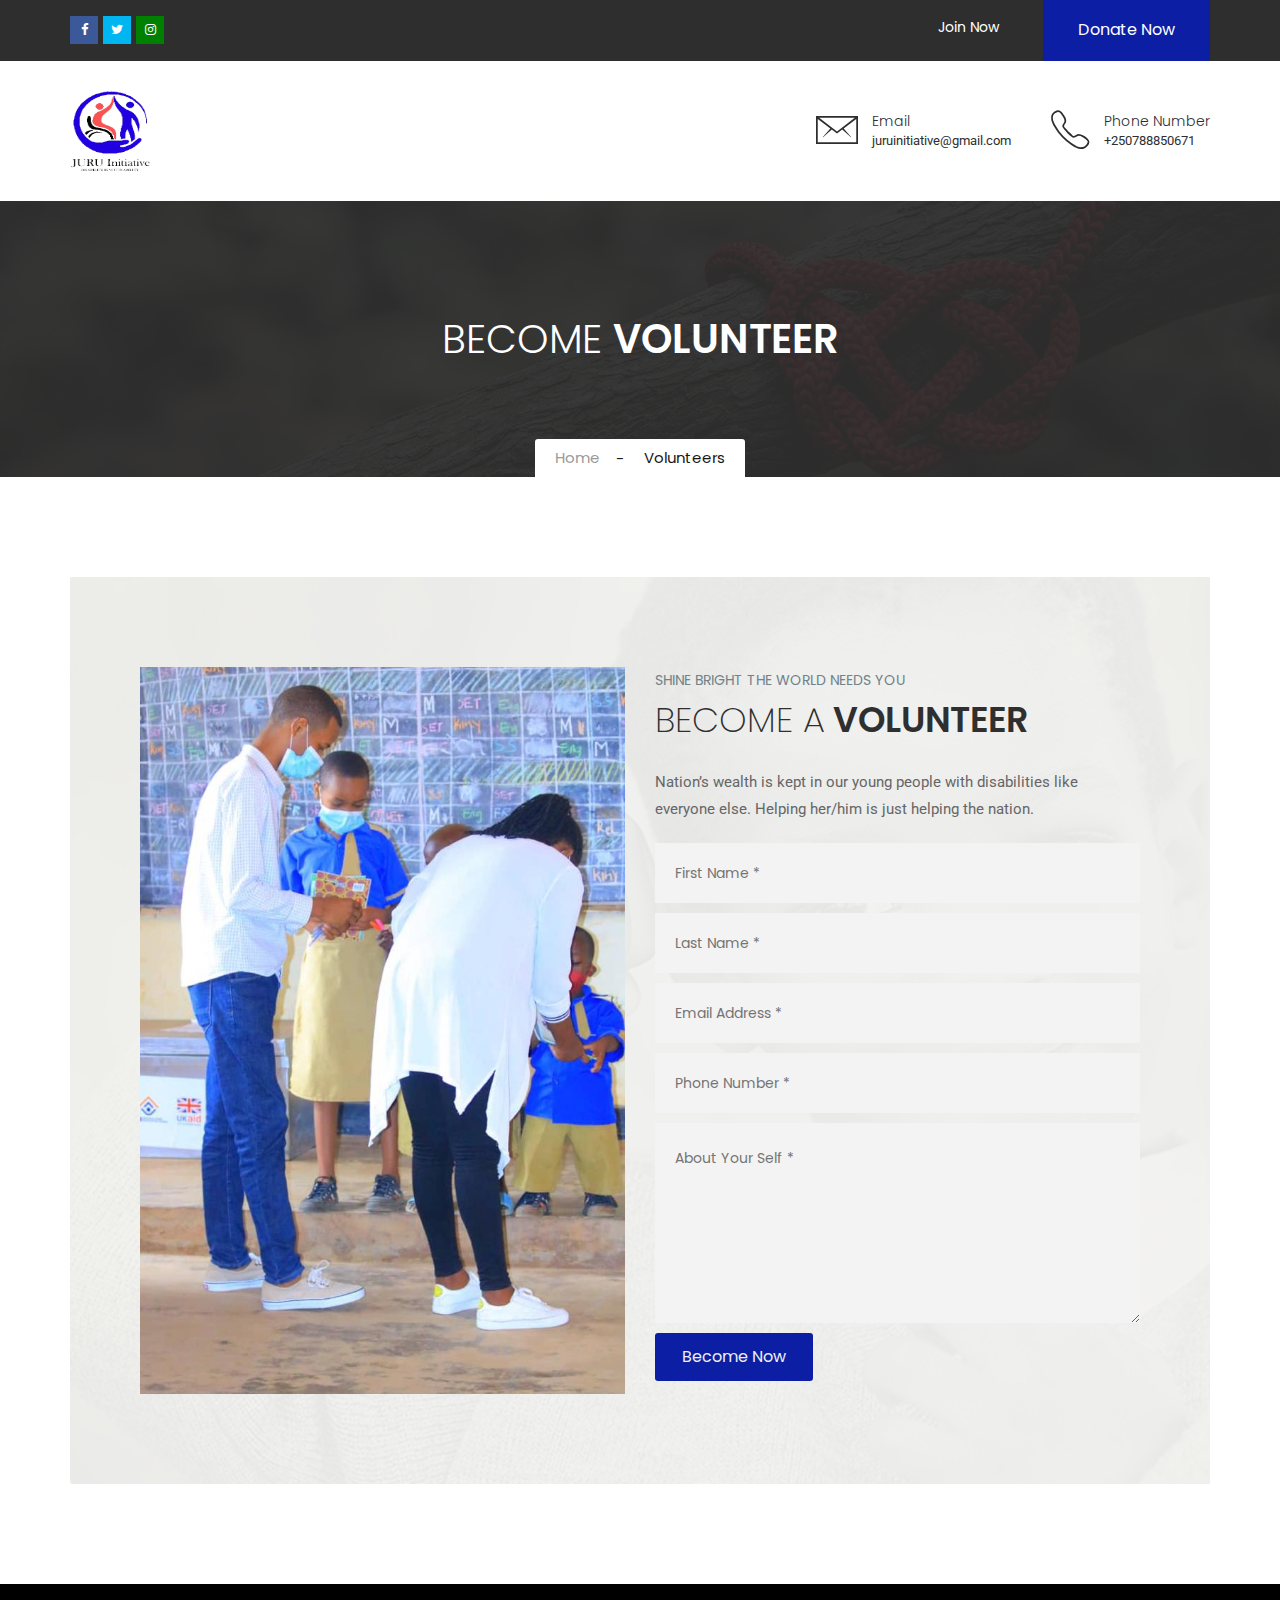
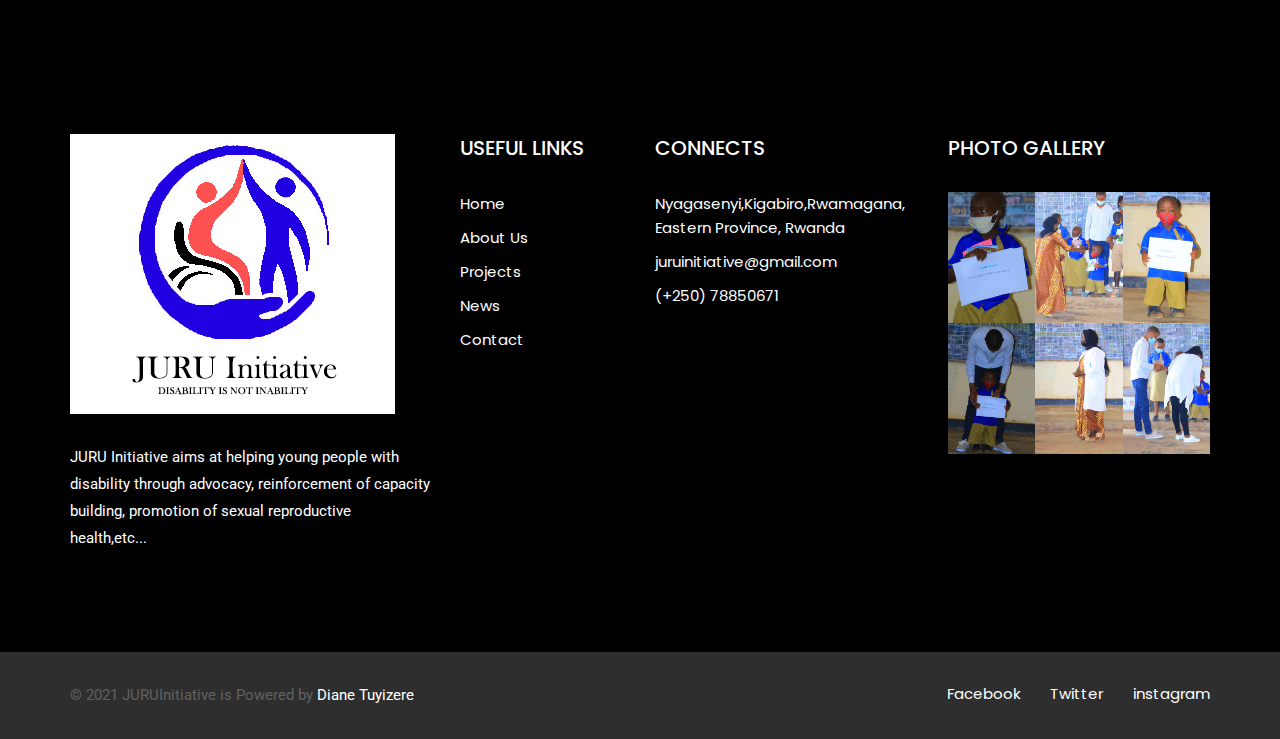
<file: become-volunteer.html>
<!DOCTYPE html>
<html lang="en">

<!-- Mirrored from templates.stillidea.net/shelter/become-volunteer.html by HTTrack Website Copier/3.x [XR&CO'2014], Fri, 22 Oct 2021 08:26:54 GMT -->

<head>
    <meta http-equiv="Content-Type" content="text/html; charset=utf-8" />
    <title>JURU INITIATIVE</title>
    <meta name="viewport" content="width=device-width, initial-scale=1.0">
    <meta name="description" content="" />
    <meta name="keywords" content="" />
    <link rel="shortcut icon" type="image/png" href="images/favicon.jpg">


    <!-- Styles -->
    <link rel="stylesheet" type="text/css" href="css/bootstrap.min.css" />
    <link rel="stylesheet" href="css/icons.css">
    <link rel="stylesheet" type="text/css" href="css/style.css" />
    <link rel="stylesheet" type="text/css" href="css/responsive.css" />
    <link rel="stylesheet" type="text/css" href="css/color.css" />
</head>

<body>
    <header>
        <div class="topbar dark">
            <div class="container">
                <div class="social-btns">
                    <a class="facebook" href="https://www.facebook.com/Juru-Initiative-133706095541682/" title=""><i class="fa fa-facebook"></i></a>
                    <a class="twitter" href="https://twitter.com/JuruInitiative?s=09" title=""><i class="fa fa-twitter"></i></a>
                    <a class="instagram" href="https://www.instagram.com/p/CVK_z9EICUD/?utm_medium=copy_link" title=""><i class="fa fa-instagram"></i></a>
                </div>
                <a class="top-btn open-popup" href="#" title="">Donate Now</a>
                <ul>
                    <li><a href="become-volunteer.html" title="">Join Now</a></li>
                    <!-- <li><a href="#" title="">Careers</a></li> -->
                </ul>
            </div>
        </div>
        <!-- Topbar -->
        <div class="menubar">
            <div class="container">
                <div class="row align-items-center">
                    <div class="col-3">
                        <div class="logo">
                            <a href="index.html" title=""><img src="images/JJJUU_LOGO01-removebg-preview.png" style="height: 80px; width: 80px;" alt="" /></a>
                        </div>
                    </div>
                    <div class="col-9">
                        <div class="header-contact">
                            <div class="info">
                                <i class="ion-ios-email-outline"></i>
                                <strong>Email  
								<span><a href="mailto:juruinitiative@gmail.com">juruinitiative@gmail.com</a></span>
								</strong>
                            </div>
                            <!-- Info -->
                            <div class="info">
                                <i class="ion-ios-telephone-outline"></i>
                                <strong>Phone Number  
								<span><a href="tel:+89-993-993">+250788850671</a></span>
								</strong>
                            </div>
                            <!-- Info -->
                        </div>
                    </div>

                </div>
            </div>
        </div>

    </header>
    <!-- Header -->

    <div class="responsive-header">
        <div class="topbar">
            <a class="top-btn open-popup" href="#" title="">Donate Now</a>
            <ul>
                <li><a href="become-volunteer.html" title="">Join Now</a></li>
                <!-- <li><a href="#" title="">Careers</a></li>
                <li><a href="#" title="">Login</a></li> -->
            </ul>
        </div>
        <!-- Topbar -->
        <div class="responsive-menubar">
            <div class="logo">
                <a href="index.html" title=""><img src="images/JJJUU_LOGO01-removebg-preview.png" alt="" /></a>
            </div>

            <a class="responsive-menu-btn" href="#" title=""><i class="ion-navicon"></i></a>
            <!-- <div class="shelter-search">
                <a href="#" title=""><i class="fa fa-search"></i></a>
                <form>
                    <input type="search" placeholder="Enter Your Search keywords" />
                    <button><i class="fa fa-search"></i></button>
                </form>
            </div> -->
        </div>
        <!-- Responsive Menubar -->


        <div class="sideheader">
            <a class="menu-btn close" href="javascript:void(0)" title=""><i class="icon-cancel"></i></a>
            <div class="sidemenu scrollbar">
                <ul>

                </ul>
            </div>
        </div>
        <!-- Sideheader -->
    </div>
    <!-- Responsive Header -->

    <div class="pagetop">
        <div class="container">
            <h1><i>BECOME </i> VOLUNTEER </h1>
            <ul class="breadcrumbs">
                <li><a href="index.html" title="">Home</a></li>
                <li>Volunteers</li>
            </ul>
        </div>
    </div>


    <section>
        <div class="block">
            <div class="container">
                <div class="row">
                    <div class="col-12">
                        <div class="become-volunteer">
                            <div class="row">
                                <div class="col-lg-6 col-md-12">
                                    <div class="volunteer-thumb">
                                        <img src="images/Service02.jpeg" alt=" ">
                                    </div>
                                </div>
                                <div class="col-lg-6 col-md-12">
                                    <div class="title left">
                                        <span>Shine Bright the world needs you</span>
                                        <h2><i>BECOME A</i> VOLUNTEER</h2>
                                    </div>
                                    <p>Nation’s wealth is kept in our young people with disabilities like everyone else. Helping her/him is just helping the nation.</p>
                                    <form action="javascript:sendmail()" method="post">
                                        <input name="name" id="first" type="text" placeholder="First Name *">
                                        <input name="name" id="last" type="text" placeholder="Last Name *">
                                        <input name="email" id="email" type="text" placeholder="Email Address *">
                                        <input name="name" id="number" type="text" placeholder="Phone Number *">
                                        <textarea name="comments" id="about" placeholder="About Your Self *"></textarea>
                                        <button class="btn submit" type="submit" id="submit3">Become Now</button>
                                    </form>
                                </div>
                            </div>
                        </div>
                    </div>
                </div>
            </div>
        </div>
    </section>

    <script src="https://code.jquery.com/jquery-2.2.4.min.js" integrity="sha256-BbhdlvQf/xTY9gja0Dq3HiwQF8LaCRTXxZKRutelT44=" crossorigin="anonymous"></script>
    <script src="https://smtpjs.com/v3/smtp.js"></script>

    <script>
        function sendmail() {

            var name = $('#first').val();
            var lastname = $('#last').val();
            var email = $('#email').val();
            var number = $('#number').val();
            var about = $('#about').val();



            // var body = $('#body').val();

            var Body = 'First Name: ' + name + 'Last Name: ' + lastname + '<br>Email: ' + email + '<br>Phone: ' + number + '<br>About: ' + about;
            // console.log(name, phone, email, message);

            Email.send({
                SecureToken: "fbf31702-bb7f-4a4e-9c1c-4ccf17ee777f",
                To: 'juruinitiative@gmail.com',
                From: "volunteernoreply@gmail.com",
                Subject: "New message on contact from " + name,
                Body: Body
            }).then(
                message => {
                    //console.log (message);
                    if (message == 'OK') {
                        alert('Dear Sir/Madam, Your Message has been successfully send. Thank you for reach out to us. Our Team will get back to you soon');
                    } else {
                        console.error(message);
                        alert('There is error at sending message. ')

                    }

                }
            );



        }
    </script>


    <footer style="background-color: black;">
        <div class="block">
            <div class="container">
                <div class="row">
                    <div class="col-lg-4 col-md-6">
                        <div class="widget">
                            <div class="about-widget">
                                <div class="logo">
                                    <a href="index.html" title=""><img src="images/JJJUU LOGO.jpg" alt="" /></a>
                                </div>
                                <p style="color: #fff;">JURU Initiative aims at helping young people with disability through advocacy, reinforcement of capacity building, promotion of sexual reproductive health,etc... </p>

                            </div>
                            <!-- About Widget -->
                        </div>
                    </div>
                    <div class="col-lg-2 col-md-6">
                        <div class="widget">
                            <h3 style="color: #fff;" class="widget-title">Useful Links</h3>
                            <ul>
                                <li><a href="#" title="" style="color: #fff;">Home</a></li>
                                <li><a href="#about" title="" style="color: #fff;">About Us</a></li>
                                <li><a href="#project" title="" style="color: #fff;">Projects</a></li>
                                <li><a href="#" title="" style="color: #fff;">News</a></li>
                                <li><a href="#" title="" style="color: #fff;">Contact</a></li>
                            </ul>
                        </div>
                    </div>

                    <div class="col-lg-3 col-md-6">
                        <div class="widget">
                            <h3 class="widget-title" style="color: #fff;">Connects</h3>
                            <ul>
                                <li style="color: #fff;">Nyagasenyi,Kigabiro,Rwamagana,<br/>Eastern Province, Rwanda</li>
                                <li style="color: #fff;">juruinitiative@gmail.com</li>
                                <li style="color: #fff;">(+250) 78850671</li>
                            </ul>
                        </div>
                    </div>
                    <div class="col-lg-3 col-md-6">
                        <div class="widget">
                            <h3 style="color: #fff;" class="widget-title">PHOTO GALLERY</h3>
                            <div class="shelter-gallery">
                                <div class="row">
                                    <div class="col-4">
                                        <a href="#" title=""><img src="images/new01 (1).jpeg" alt=""></a>
                                    </div>
                                    <div class="col-4">
                                        <a href="#" title=""><img src="images/new01 (2).jpeg" alt=""></a>
                                    </div>
                                    <div class="col-4">
                                        <a href="#" title=""><img src="images/new01 (3).jpeg" alt=""></a>
                                    </div>
                                    <div class="col-4">
                                        <a href="#" title=""><img src="images/gallery01 (1).jpeg" alt=""></a>
                                    </div>
                                    <div class="col-4">
                                        <a href="#" title=""><img src="images/gallery01 (2).jpeg" alt=""></a>
                                    </div>
                                    <div class="col-4">
                                        <a href="#" title=""><img src="images/Service02.jpeg" alt=""></a>
                                    </div>
                                </div>
                            </div>
                        </div>
                    </div>
                </div>

            </div>
        </div>
    </footer>

    <div class="bottombar">
        <div class="container">
            <p>© 2021 JURUInitiative is Powered by <a href="#" title="">Diane Tuyizere</a> </p>
            <div class="socials">
                <a href="https://www.facebook.com/Juru-Initiative-133706095541682/" title="" style="color: #fff;">Facebook</a>
                <a href="https://twitter.com/JuruInitiative?s=09" title="" style="color: #fff;">Twitter</a>
                <a href="https://www.instagram.com/p/CVK_z9EICUD/?utm_medium=copy_link" title="" style="color: #fff;">instagram</a>
                <!-- <a href="#" title="">Linkedin</a> -->


            </div>
        </div>
    </div>



    <div class="popup">
        <div class="popup-box">
            <div class="popup-title">
                <h3>Donation Form</h3> <a class="close-popup" href="#" title=""><i class="ion-close-round"></i></a> </div>
            <!-- Popup Title -->
            <div class="popup-content">
                <p>You can transform a world of povertyt to sustainability. Over 70% of infant deaths occur within the first year of life.</p>
                <div class="select-cause">
                    <label>Select Cause</label>
                    <select class="select">
						<option>Cause 1</option>
						<option>Cause 2</option>
						<option>Cause 3</option>
						<option>Cause 4</option>
					</select>
                </div>

                <div class="shelter-skills">
                    <div class="skillbar">
                        <span>$350 of $1,000 raised </span>
                        <div class="progress">
                            <div class="progress-bar" style="width: 85%;"><span>85%</span></div>
                        </div>
                    </div>
                </div>

                <div class="your-donation">
                    <strong>YOUR DONATION</strong>
                    <ul class="donation-figures">
                        <li><a class="wpdonation-button" href="#" title="">$ 10.00</a></li>
                        <li><a class="wpdonation-button" href="#" title="">$ 50.00</a></li>
                        <li><a class="wpdonation-button" href="#" title="">$ 100.00</a></li>
                        <li><a class="wpdonation-button active" href="#" title="">$ 500.00</a></li>
                        <li><a href="#" title="">Other Amount</a></li>
                    </ul>
                    <div class="donation-amount"><textarea placeholder="Enter The Amount You Want">$ 500.00</textarea></div>
                </div>


                <form>
                    <input type="text" placeholder="First Name" />
                    <input type="text" placeholder="Last Name" />
                    <input type="email" placeholder="Email" />
                    <input type="text" placeholder="Phone Number" />
                    <input type="text" placeholder="Address" />
                </form>
            </div>
            <!-- Popup Content -->
            <div class="popup-footer">
                <a class="btn" href="#" title="">Proceed</a>
            </div>
            <!-- Popup Footer -->
        </div>
    </div>
    <!-- Popup -->



    <script src="js/jquery.min.js"></script>
    <script src="js/simpleLightbox.min.js"></script>
    <script src="js/script.js"></script>
</body>

<!-- Mirrored from templates.stillidea.net/shelter/become-volunteer.html by HTTrack Website Copier/3.x [XR&CO'2014], Fri, 22 Oct 2021 08:26:55 GMT -->

</html>
</file>
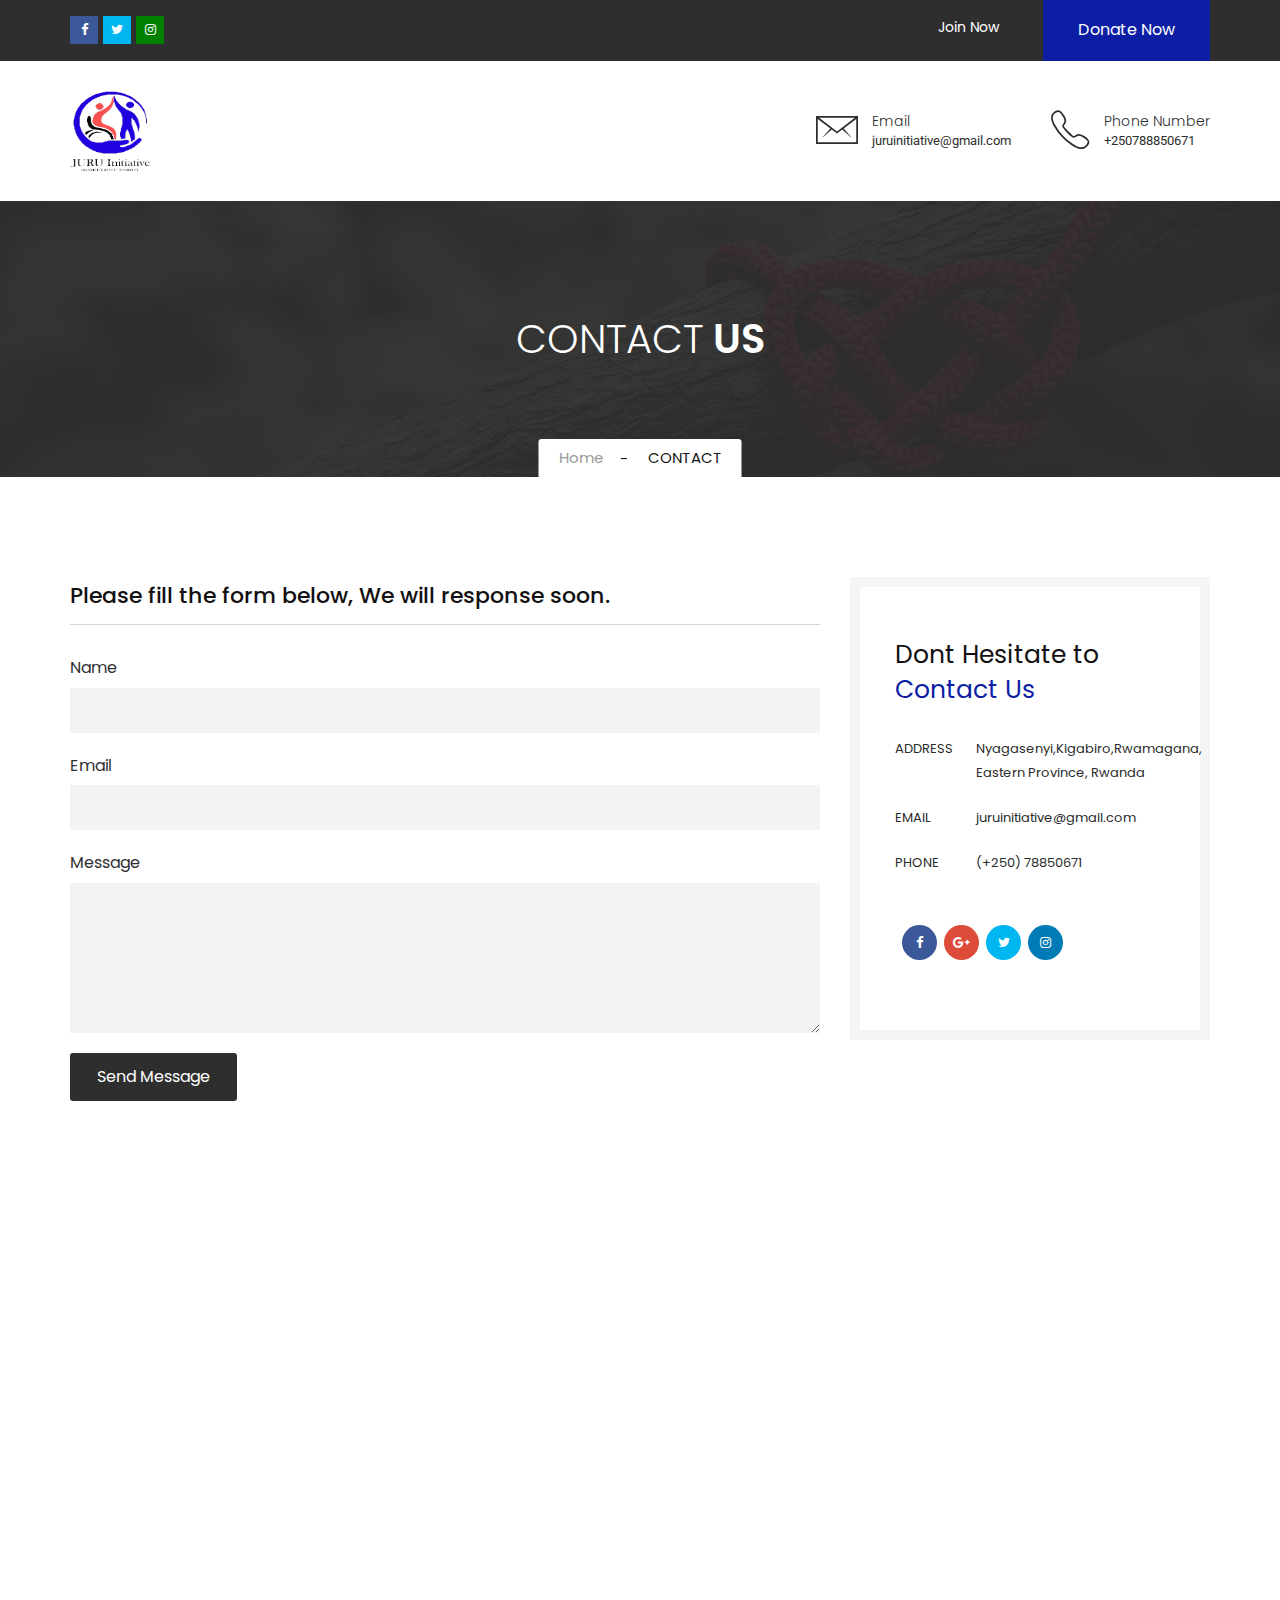
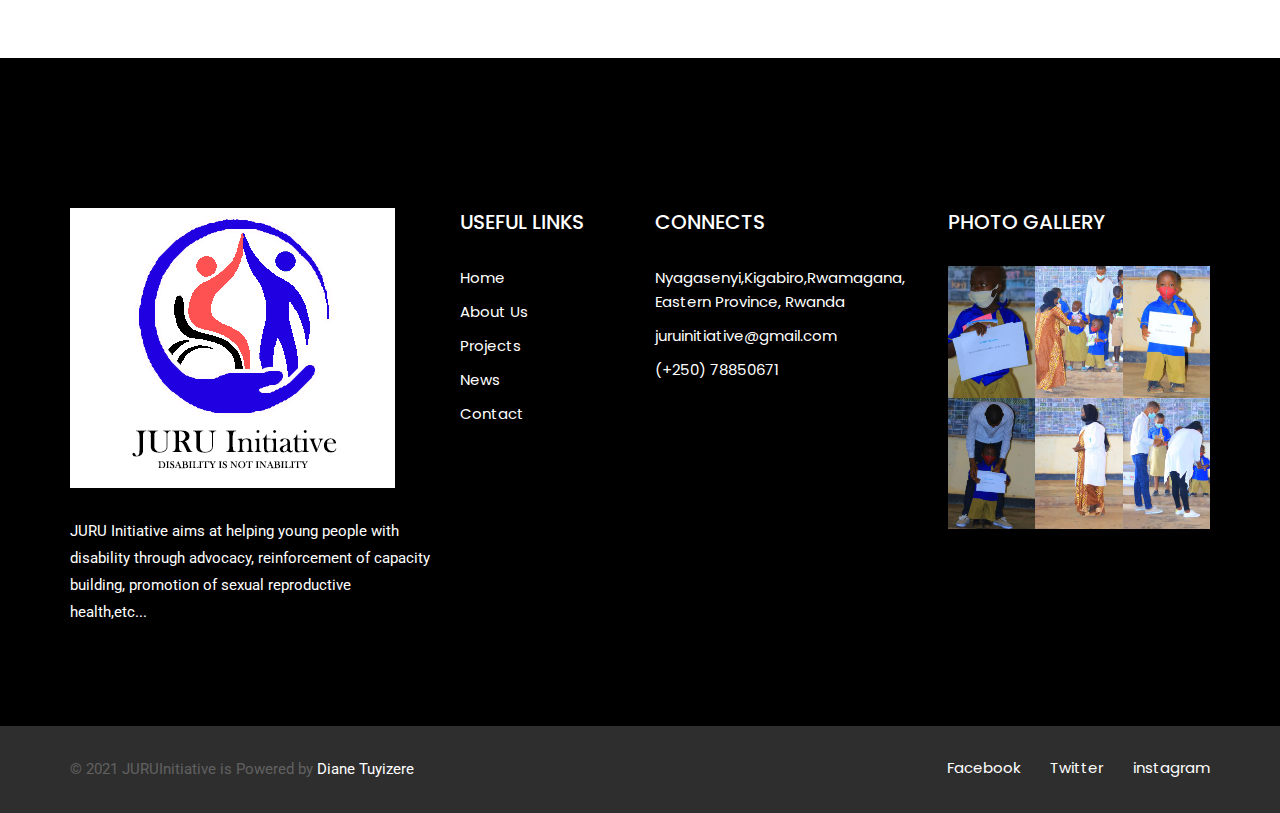
<file: contact2.html>
<!DOCTYPE html>
<html lang="en">

<!-- Mirrored from templates.stillidea.net/shelter/contact2.html by HTTrack Website Copier/3.x [XR&CO'2014], Fri, 22 Oct 2021 08:27:27 GMT -->

<head>
    <meta http-equiv="Content-Type" content="text/html; charset=utf-8" />
    <title>JURU INITIATIVE</title>
    <meta name="viewport" content="width=device-width, initial-scale=1.0">
    <meta name="description" content="" />
    <meta name="keywords" content="" />
    <link rel="shortcut icon" type="image/png" href="images/favicon.jpg">

    <!-- Styles -->
    <link rel="stylesheet" type="text/css" href="css/bootstrap.min.css" />
    <link rel="stylesheet" href="css/icons.css">
    <link rel="stylesheet" type="text/css" href="css/style.css" />
    <link rel="stylesheet" type="text/css" href="css/responsive.css" />
    <link rel="stylesheet" type="text/css" href="css/color.css" />
</head>

<body>
    <header>
        <div class="topbar dark">
            <div class="container">
                <div class="social-btns">
                    <a class="facebook" href="https://www.facebook.com/Juru-Initiative-133706095541682/" title=""><i class="fa fa-facebook"></i></a>
                    <a class="twitter" href="https://twitter.com/JuruInitiative?s=09" title=""><i class="fa fa-twitter"></i></a>
                    <a class="instagram" href="https://www.instagram.com/p/CVK_z9EICUD/?utm_medium=copy_link" title=""><i class="fa fa-instagram"></i></a>
                </div>
                <a class="top-btn open-popup" href="#" title="">Donate Now</a>
                <ul>
                    <li><a href="become-volunteer.html" title="">Join Now</a></li>
                    <!-- <li><a href="#" title="">Careers</a></li> -->
                </ul>
            </div>
        </div>
        <!-- Topbar -->
        <div class="menubar">
            <div class="container">
                <div class="row align-items-center">
                    <div class="col-3">
                        <div class="logo">
                            <a href="index.html" title=""><img src="images/JJJUU_LOGO01-removebg-preview.png" style="height: 80px; width: 80px;" alt="" /></a>
                        </div>
                    </div>
                    <div class="col-9">
                        <div class="header-contact">
                            <div class="info">
                                <i class="ion-ios-email-outline"></i>
                                <strong>Email  
								<span><a href="mailto:youremail@gmail.com">juruinitiative@gmail.com</a></span>
								</strong>
                            </div>
                            <!-- Info -->
                            <div class="info">
                                <i class="ion-ios-telephone-outline"></i>
                                <strong>Phone Number  
								<span><a href="tel:+89-993-993">+250788850671</a></span>
								</strong>
                            </div>
                            <!-- Info -->
                        </div>
                    </div>

                </div>
            </div>
        </div>

    </header>
    <!-- Header -->

    <div class="responsive-header">
        <div class="topbar">
            <a class="top-btn open-popup" href="#" title="">Donate Now</a>
            <ul>
                <li><a href="become-volunteer.html" title="">Join Now</a></li>
                <!-- <li><a href="#" title="">Careers</a></li>
					<li><a href="#" title="">Login</a></li> -->
            </ul>
        </div>
        <!-- Topbar -->
        <div class="responsive-menubar">
            <div class="logo">
                <a href="index.html" title=""><img src="images/JJJUU_LOGO01-removebg-preview.png" alt="" /></a>
            </div>

            <a class="responsive-menu-btn" href="#" title=""><i class="ion-navicon"></i></a>

        </div>
        <!-- Responsive Menubar -->


        <div class="sideheader">
            <a class="menu-btn close" href="javascript:void(0)" title=""><i class="icon-cancel"></i></a>

        </div>
        <!-- Sideheader -->
    </div>
    <!-- Responsive Header -->

    <div class="pagetop">
        <div class="container">
            <h1><i>CONTACT</i> US</h1>
            <ul class="breadcrumbs">
                <li><a href="index.html" title="">Home</a></li>
                <li>CONTACT</li>
            </ul>
        </div>
    </div>


    <section>
        <div class="block">
            <div class="container">
                <div class="row">
                    <div class="col-lg-8 col-md-12">
                        <div class="modern-title">
                            <h3>Please fill the form below, We will response soon.</h3>
                        </div>
                        <div id="message"></div>
                        <form class="form contact" action="javascript:sendmail()" method="post">
                            <div class="field"><label>Name</label> <input name="name" id="name" type="text" /></div>
                            <div class="field"><label>Email</label> <input name="email" id="email" type="email" /></div>
                            <div class="field"><label>Message</label> <textarea name="comments" id="comments"></textarea></div>
                            <button type="submit" class="btn style3">Send Message</button>
                        </form>
                    </div>
                    <div class="col-lg-4 col-md-12">
                        <div class="contact-box">
                            <h4>Dont Hesitate to <i>Contact Us</i></h4>
                            <ul class="info-list">
                                <li><i>ADDRESS</i> <span>Nyagasenyi,Kigabiro,Rwamagana, Eastern Province, Rwanda</span></li>
                                <li><i>EMAIL</i> <span>juruinitiative@gmail.com</span></li>
                                <li><i>PHONE</i> <span>(+250) 78850671</span></li>
                            </ul>
                            <div class="round-socials">
                                <a class="facebook" href="https://www.facebook.com/Juru-Initiative-133706095541682/" title=""><i class="fa fa-facebook"></i></a>
                                <a class="google-plus" href="#" title=""><i class="fa fa-google-plus"></i></a>
                                <a class="twitter" href="https://twitter.com/JuruInitiative?s=09" title=""><i class="fa fa-twitter"></i></a>
                                <a class="linkedin" href="https://www.instagram.com/p/CVK_z9EICUD/?utm_medium=copy_link" title=""><i class="fa fa-instagram"></i></a>
                            </div>
                        </div>
                        <!-- Contact Box -->
                    </div>
                </div>
            </div>
        </div>
    </section>

    <script src="https://code.jquery.com/jquery-2.2.4.min.js" integrity="sha256-BbhdlvQf/xTY9gja0Dq3HiwQF8LaCRTXxZKRutelT44=" crossorigin="anonymous"></script>
    <script src="https://smtpjs.com/v3/smtp.js"></script>

    <script>
        function sendmail() {

            var name = $('#name').val();
            var email = $('#email').val();
            var comments = $('#comments').val();



            // var body = $('#body').val();

            var Body = 'First Name: ' + name + '<br>Email: ' + email + '<br>comments: ' + comments;
            // console.log(name, phone, email, message);

            Email.send({
                SecureToken: "fbf31702-bb7f-4a4e-9c1c-4ccf17ee777f",
                To: 'juruinitiative@gmail.com',
                From: "contactnoreply@gmail.com",
                Subject: "New message on contact from " + name,
                Body: Body
            }).then(
                message => {
                    //console.log (message);
                    if (message == 'OK') {
                        alert('Dear Sir/Madam, Your Message has been successfully send. Thank you for reach out to us. Our Team will get back to you soon');
                    } else {
                        console.error(message);
                        alert('There is error at sending message. ')

                    }

                }
            );



        }
    </script>




    <section>
        <div class="block no-padding">
            <div class="row">
                <div class="col">
                    <div class="map">
                        <iframe src="https://www.google.com/maps/embed?pb=!1m18!1m12!1m3!1d3987.5023784561517!2d30.427778313948288!3d-1.9522970985766788!2m3!1f0!2f0!3f0!3m2!1i1024!2i768!4f13.1!3m3!1m2!1s0x19db45d358a28b0f%3A0xd1dc3777ace35020!2sRwamagana%20School%20of%20Nursing%20and%20Midwifery!5e0!3m2!1sen!2srw!4v1635088088547!5m2!1sen!2srw"
                            width="600" height="450" style="border:0;" allowfullscreen="" loading="lazy"></iframe>
                    </div>
                </div>
            </div>
        </div>
    </section>

    <footer style="background-color: black;">
        <div class="block">
            <div class="container">
                <div class="row">
                    <div class="col-lg-4 col-md-6">
                        <div class="widget">
                            <div class="about-widget">
                                <div class="logo">
                                    <a href="index.html" title=""><img src="images/JJJUU LOGO.jpg" alt="" /></a>
                                </div>
                                <p style="color: #fff;">JURU Initiative aims at helping young people with disability through advocacy, reinforcement of capacity building, promotion of sexual reproductive health,etc... </p>

                            </div>
                            <!-- About Widget -->
                        </div>
                    </div>
                    <div class="col-lg-2 col-md-6">
                        <div class="widget">
                            <h3 style="color: #fff;" class="widget-title">Useful Links</h3>
                            <ul>
                                <li><a href="#" title="" style="color: #fff;">Home</a></li>
                                <li><a href="#about" title="" style="color: #fff;">About Us</a></li>
                                <li><a href="#project" title="" style="color: #fff;">Projects</a></li>
                                <li><a href="#" title="" style="color: #fff;">News</a></li>
                                <li><a href="#" title="" style="color: #fff;">Contact</a></li>
                            </ul>
                        </div>
                    </div>

                    <div class="col-lg-3 col-md-6">
                        <div class="widget">
                            <h3 class="widget-title" style="color: #fff;">Connects</h3>
                            <ul>
                                <li style="color: #fff;">Nyagasenyi,Kigabiro,Rwamagana,<br/>Eastern Province, Rwanda</li>
                                <li style="color: #fff;">juruinitiative@gmail.com</li>
                                <li style="color: #fff;">(+250) 78850671</li>
                            </ul>
                        </div>
                    </div>
                    <div class="col-lg-3 col-md-6">
                        <div class="widget">
                            <h3 style="color: #fff;" class="widget-title">PHOTO GALLERY</h3>
                            <div class="shelter-gallery">
                                <div class="row">
                                    <div class="col-4">
                                        <a href="#" title=""><img src="images/new01 (1).jpeg" alt=""></a>
                                    </div>
                                    <div class="col-4">
                                        <a href="#" title=""><img src="images/new01 (2).jpeg" alt=""></a>
                                    </div>
                                    <div class="col-4">
                                        <a href="#" title=""><img src="images/new01 (3).jpeg" alt=""></a>
                                    </div>
                                    <div class="col-4">
                                        <a href="#" title=""><img src="images/gallery01 (1).jpeg" alt=""></a>
                                    </div>
                                    <div class="col-4">
                                        <a href="#" title=""><img src="images/gallery01 (2).jpeg" alt=""></a>
                                    </div>
                                    <div class="col-4">
                                        <a href="#" title=""><img src="images/Service02.jpeg" alt=""></a>
                                    </div>
                                </div>
                            </div>
                        </div>
                    </div>
                </div>

            </div>
        </div>
    </footer>

    <div class="bottombar">
        <div class="container">
            <p>© 2021 JURUInitiative is Powered by <a href="#" title="">Diane Tuyizere</a> </p>
            <div class="socials">
                <a href="https://www.facebook.com/Juru-Initiative-133706095541682/" title="" style="color: #fff;">Facebook</a>
                <a href="https://twitter.com/JuruInitiative?s=09" title="" style="color: #fff;">Twitter</a>
                <a href="https://www.instagram.com/p/CVK_z9EICUD/?utm_medium=copy_link" title="" style="color: #fff;">instagram</a>
                <!-- <a href="#" title="">Linkedin</a> -->


            </div>
        </div>
    </div>



    <div class="popup">
        <div class="popup-box">
            <div class="popup-title">
                <h3>Donation Form</h3> <a class="close-popup" href="#" title=""><i class="ion-close-round"></i></a> </div>
            <!-- Popup Title -->
            <div class="popup-content">
                <p>You can transform a world of povertyt to sustainability. Over 70% of infant deaths occur within the first year of life.</p>
                <div class="select-cause">
                    <label>Select Cause</label>
                    <select class="select">
						<option>Cause 1</option>
						<option>Cause 2</option>
						<option>Cause 3</option>
						<option>Cause 4</option>
					</select>
                </div>

                <div class="shelter-skills">
                    <div class="skillbar">
                        <span>$350 of $1,000 raised </span>
                        <div class="progress">
                            <div class="progress-bar" style="width: 85%;"><span>85%</span></div>
                        </div>
                    </div>
                </div>

                <div class="your-donation">
                    <strong>YOUR DONATION</strong>
                    <ul class="donation-figures">
                        <li><a class="wpdonation-button" href="#" title="">$ 10.00</a></li>
                        <li><a class="wpdonation-button" href="#" title="">$ 50.00</a></li>
                        <li><a class="wpdonation-button" href="#" title="">$ 100.00</a></li>
                        <li><a class="wpdonation-button active" href="#" title="">$ 500.00</a></li>
                        <li><a href="#" title="">Other Amount</a></li>
                    </ul>
                    <div class="donation-amount"><textarea placeholder="Enter The Amount You Want">$ 500.00</textarea></div>
                </div>


                <form>
                    <input type="text" placeholder="First Name" />
                    <input type="text" placeholder="Last Name" />
                    <input type="email" placeholder="Email" />
                    <input type="text" placeholder="Phone Number" />
                    <input type="text" placeholder="Address" />
                </form>
            </div>
            <!-- Popup Content -->
            <div class="popup-footer">
                <a class="btn" href="#" title="">Proceed</a>
            </div>
            <!-- Popup Footer -->
        </div>
    </div>
    <!-- Popup -->



    <script src="js/jquery.min.js"></script>
    <script src="js/slick.min.js"></script>
    <script src="js/simpleLightbox.min.js"></script>

    <!-- <script async defer src="https://maps.googleapis.com/maps/api/js?key=AIzaSyCYc537bQom7ajFpWE5sQaVyz1SQa9_tuY"></script> -->
    <script src="js/script.js"></script>

    <script>
        $(window).load(function() {
            /*================== Map =====================*/
            var myLatlng = new google.maps.LatLng(51.5015588, -0.1276913);
            var mapOptions = {
                zoom: 14,
                disableDefaultUI: true,
                scrollwheel: false,
                center: myLatlng
            }
            var map = new google.maps.Map(document.getElementById('map-canvas'), mapOptions);

            var image = '';
            var myLatLng = new google.maps.LatLng(51.5015588, -0.1276913);
            var beachMarker = new google.maps.Marker({
                position: myLatLng,
                map: map,
                icon: image
            });
        });
    </script>
</body>

<!-- Mirrored from templates.stillidea.net/shelter/contact2.html by HTTrack Website Copier/3.x [XR&CO'2014], Fri, 22 Oct 2021 08:27:27 GMT -->

</html>
</file>
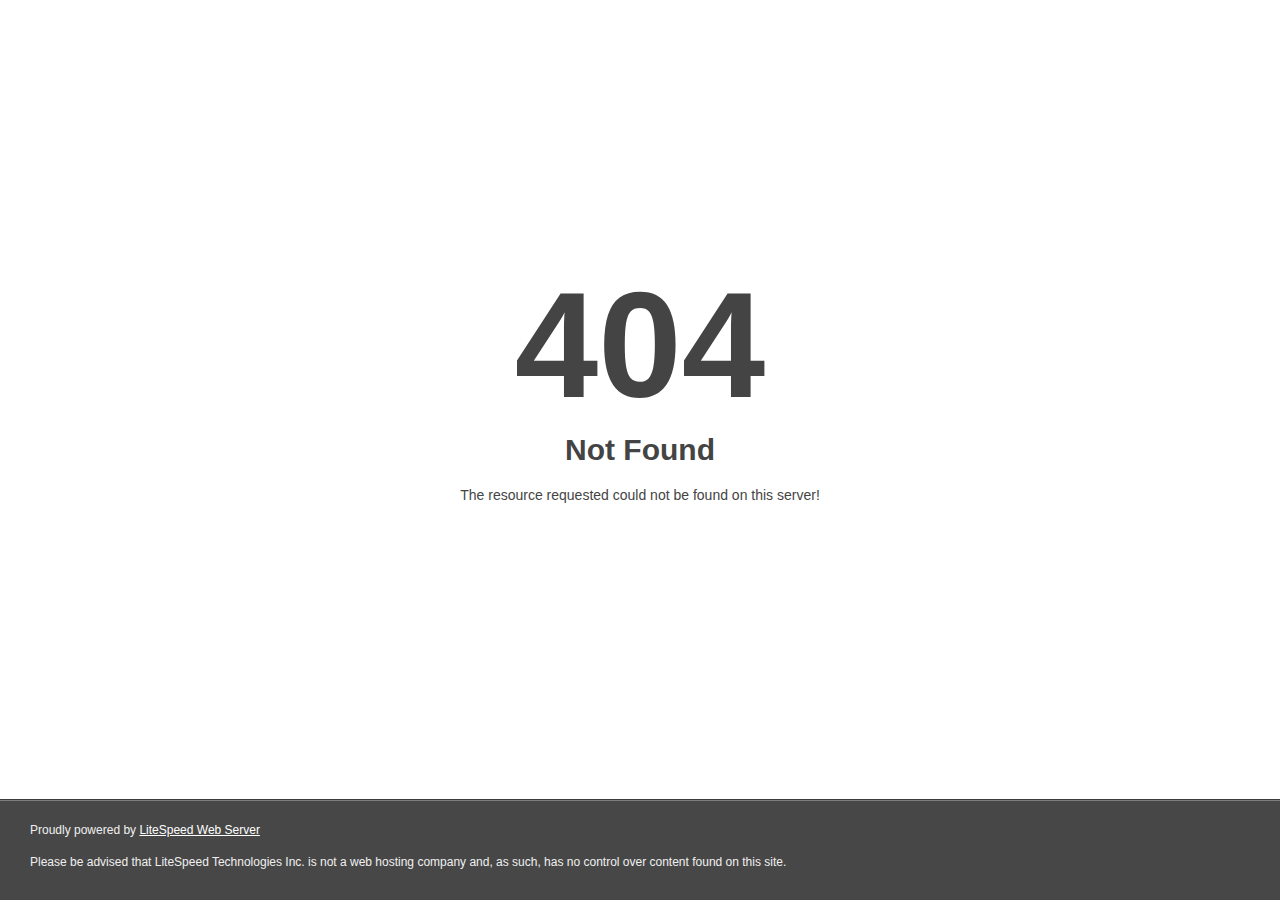
<file: images/pattern.html>
<!DOCTYPE html>
<html style="height:100%">
<head>
<meta name="viewport" content="width=device-width, initial-scale=1, shrink-to-fit=no" >
<title> 404 Not Found
</title></head>
<body style="color: #444; margin:0;font: normal 14px/20px Arial, Helvetica, sans-serif; height:100%; background-color: #fff;">
<div style="height:auto; min-height:100%; ">     <div style="text-align: center; width:800px; margin-left: -400px; position:absolute; top: 30%; left:50%;">
        <h1 style="margin:0; font-size:150px; line-height:150px; font-weight:bold;">404</h1>
<h2 style="margin-top:20px;font-size: 30px;">Not Found
</h2>
<p>The resource requested could not be found on this server!</p>
</div></div><div style="color:#f0f0f0; font-size:12px;margin:auto;padding:0px 30px 0px 30px;position:relative;clear:both;height:100px;margin-top:-101px;background-color:#474747;border-top: 1px solid rgba(0,0,0,0.15);box-shadow: 0 1px 0 rgba(255, 255, 255, 0.3) inset;">
<br>Proudly powered by  <a style="color:#fff;" href="http://www.litespeedtech.com/error-page">LiteSpeed Web Server</a><p>Please be advised that LiteSpeed Technologies Inc. is not a web hosting company and, as such, has no control over content found on this site.</p></div></body></html>
</file>
<file: css/style.css>
/*
Template Name: Shelter Charity HTML Template
Author: Stillidea
Author URI: https://themeforest.net/user/stillidea
Description: 
Version: 1.0

Use it to make something cool, have fun, and share what you've learned with others.
*/


/*===================== TABLE OF CONTENT =======================
1. Fonts
2. General Styling
3. Cross Browser Compatibility
4. Header
5. Fullpage Header
6. Sideheader
7. Dropdown
8. Responsive Header
9. Shelter Image Carousel
10. Shelter Services
11. Recent Causes
12. Find Shelter
13. Shelter Texts
14. Stories Carousel
15. Shelter Events
16. Simple Parallax
17. Simple Post
18. Shelter Logos
19. Shelter Text Carousel
20. Shelter Donations
21. Shelter Join Box
22. Creative Causes
23. Shelter Video
24. Shelter Fancy Events
25. Shelter Team
26. Bold Text
27. Shelter testimonials
28. Acheivements Awards
29. Shelter Donation Boxes
30. Big Text
31. Upcoming Event
32. Fancy Titles
33. Shelter Team
34. Video Button
35. Right Big Text
36. Dark Column Title
37. Donators Carousel
38. Shelter Bar
39. Column Title
40. Mockup
41. Shelter Text
42. Modern Causes
43. Adopt Child
44. Video Overlay
45. Shelter Testimonials
46. Shelter Pagination
47. Pagetop
48. Shelter Blog Detail
49. Sidebar
50. Cause Detail Page
51. Team Detail Page
52. Event Info
53. FAQ'S Page
54. Shelter Call
55. Shelter Contact
56. Map
57. Contact Box
58. Shelter Full Page Title
59. Contact Form
60. Footer
61. Slick Carousel Styling
62. Simple Light Box
63. SELECT2 PLUGIN STYLING
64. Page Pilling

=============================================================*/


/*=============== Fonts ===================*/

@import url('https://fonts.googleapis.com/css?family=Poppins:100,100i,200,200i,300,300i,400,400i,500,500i,600,600i,700,700i,800,800i,900,900i|Roboto:100,100i,300,300i,400,400i,500,500i,700,700i,900,900i');

/*=============== General Styling ===================*/


/* http://meyerweb.com/eric/tools/css/reset/ 
   v2.0 | 20110126
   License:none (public domain)
*/

html,
body,
div,
span,
applet,
object,
iframe,
h1,
h2,
h3,
h4,
h5,
h6,
p,
blockquote,
pre,
a,
abbr,
acronym,
address,
big,
cite,
code,
del,
dfn,
em,
img,
ins,
kbd,
q,
s,
samp,
small,
strike,
strong,
sub,
sup,
tt,
var,
b,
u,
i,
center,
dl,
dt,
dd,
ol,
ul,
li,
fieldset,
form,
label,
legend,
table,
caption,
tbody,
tfoot,
thead,
tr,
th,
td,
article,
aside,
canvas,
details,
embed,
figure,
figcaption,
footer,
header,
hgroup,
menu,
nav,
output,
ruby,
section,
summary,
time,
mark,
audio,
video {
    margin: 0;
    padding: 0;
    border: 0;
    font-size: 100%;
    font: inherit;
    vertical-align: baseline;
}


/* HTML5 display-role reset for older browsers */

article,
aside,
details,
figcaption,
figure,
footer,
header,
hgroup,
menu,
nav,
section {
    display: block
}

body {
    line-height: 1.6
}

blockquote,
q {
    quotes: none
}

blockquote:before,
blockquote:after,
q:before,
q:after {
    content: '';
    content: none;
}

table {
    border-collapse: collapse;
    border-spacing: 0;
}

html {
    overflow-x: hidden
}

body {
    color: #a0a0a0;
    letter-spacing: 0;
    font-family: 'poppins';
    overflow-x: hidden;
}

body * {
    outline: none!important
}

h1,
h2,
h3,
h4,
h5,
h6 {
    margin-bottom: 20px;
    font-weight: 600;
    color: #121010;
    font-family: 'poppins';
    line-height: 1.4;
}

h1 {
    font-size: 36px
}

h2 {
    font-size: 32px
}

h3 {
    font-size: 28px
}

h4 {
    font-size: 24px
}

h5 {
    font-size: 20px
}

h6 {
    font-size: 16px
}

p {
    color: #666666;
    font-size: 15px;
    line-height: 1.8;
    font-family: 'roboto';
    margin-bottom: 20px;
}

a {
    color: inherit
}

a:hover,
a:focus {
    text-decoration: none;
    outline: none;
}

input:hover,
input:focus {
    outline: none
}

.theme-layout {
    float: left;
    overflow: hidden;
    position: relative;
    width: 100%;
}

.theme-layout.boxed {
    float: none;
    margin: 0 auto;
    width: 1230px;
    background: #FFF;
    z-index: 1;
    -webkit-box-shadow: 0 0 10px #000;
    -moz-box-shadow: 0 0 10px #000;
    -ms-box-shadow: 0 0 10px #000;
    -o-box-shadow: 0 0 10px #000;
    box-shadow: 0 0 10px #000;
}

section {
    float: left;
    position: relative;
    width: 100%;
}

.block {
    float: left;
    width: 100%;
    padding: 100px 0;
    position: relative;
}

.block.less-space {
    padding: 70px 0
}

.block .container {
    padding: 0
}

.container {
    padding: 0
}

.block.remove-gap {
    padding-top: 0
}

.block.no-padding {
    padding-top: 0;
    padding-bottom: 0;
}

.block.dark {
    background: #171717
}

.block.gray {
    background: #f5f5f6
}

.block.lightblue {
    background: #f8fafc
}

.block.gradient-gray {
    background: linear-gradient(#f5f5f5, transparent)
}

.block.remove-bottom {
    padding-bottom: 0
}

.parallax,
.fixed-bg {
    background-size: cover;
    background-repeat: no-repeat;
    background-position: center;
    height: 100%;
    width: 100%;
    margin: 0;
    position: absolute;
    left: 0;
    top: 0;
    z-index: -1;
}

.fixed-bg {
    background-attachment: fixed !important;
    background-size: cover;
}

.fixed-bg.in-shade {
    -webkit-box-shadow: 0 0 7px rgba(0, 0, 0, 0.2) inset;
    -moz-box-shadow: 0 0 7px rgba(0, 0, 0, 0.2) inset;
    -ms-box-shadow: 0 0 7px rgba(0, 0, 0, 0.2) inset;
    -o-box-shadow: 0 0 7px rgba(0, 0, 0, 0.2) inset;
    box-shadow: 0 0 7px rgba(0, 0, 0, 0.2) inset;
}

.fixed-bg.stop {
    background-attachment: scroll!important
}

.bg1 {
    background-image: url(../images/resource/parallax1.jpg)
}

.bg2 {
    background-image: url(../images/resource/parallax2.jpg)
}

.bg3 {
    background-image: url(../images/Home.jpeg)
}

.bg4 {
    background-image: url(../images/resource/parallax4.jpg)
}

.bg5 {
    background-image: url(../images/resource/parallax5.jpg)
}

.bg6 {
    background-image: url(../images/resource/parallax6.jpg)
}

.bg7 {
    background-image: url(../images/resource/parallax7.jpg);
    background-position: bottom
}

.bg8 {
    background-image: url(../images/resource/parallax8.jpg)
}

.bg9 {
    background-image: url(../images/resource/parallax9.html)
}

.bg10 {
    background-image: url(../images/resource/parallax10.html)
}

.bg11 {
    background-image: url(../images/resource/parallax11.html)
}

.bg12 {
    background-image: url(../images/resource/parallax12.html)
}

.bg13 {
    background-image: url(../images/resource/parallax13.html)
}

.bg14 {
    background-image: url(../images/resource/parallax14.html)
}

.bg15 {
    background-image: url(../images/resource/parallax15.html)
}

.bg16 {
    background-image: url(../images/resource/parallax16.html)
}

.bg17 {
    background-image: url(../images/resource/parallax17.html)
}

.bg18 {
    background-image: url(../images/resource/parallax18.html)
}

.bg19 {
    background-image: url(../images/resource/parallax19.html)
}

.bg20 {
    background-image: url(../images/resource/parallax20.html)
}

.bg21 {
    background-image: url(../images/resource/parallax21.html)
}

.bg22 {
    background-image: url(../images/resource/parallax22.html)
}

.pattern {
    background-image: url(../images/pattern.html)
}

.blackish:before,
.whitish:before,
.half-gray:before,
.coloured:before {
    content: "";
    height: 100%;
    opacity: 0.9;
    z-index: 0;
    background: #37383e;
    position: absolute;
    left: 0;
    top: 0;
    width: 100%;
}

.coloured:before {
    opacity: 0.92
}

.whitish:before {
    background-color: #FFFFFF;
    opacity: 0.9;
}

.half-gray:before {
    opacity: 1;
    height: 50%;
    background: #f8f8f8;
    z-index: -1;
}

.block.curve {
    background: url("../images/curve.png") no-repeat scroll top center #f5f5f6;
    background-size: auto auto;
    background-size: 100% auto;
    padding-top: 200px;
}

ul {
    list-style: outside none none;
    margin: 0 0 30px;
    padding: 0;
}

ul li {
    color: #555555;
    font-size: 15px;
    margin-bottom: 15px;
    padding-left: 25px;
    position: relative;
}

ul li:before {
    content: "";
    height: 5px;
    width: 5px;
    position: absolute;
    left: 0;
    top: 9px;
}

iframe {
    width: 100%;
    border: 0;
}

i {
    font-style: italic
}

img {
    float: left;
    height: auto
}

:-webkit-input-placeholder,
:-webkit-textarea-placeholder {
    opacity: 1
}

:-moz-placeholder {
    opacity: 1
}

:-ms-input-placeholder,
:-ms-textarea-placeholder {
    opacity: 1
}

input[type="file"] {
    visibility: hidden;
    display: none
}

input[type="text"],
input[type="email"],
input[type="file"]~label,
input[type="password"],
textarea {
    background: #f3f3f3;
    border: 0 none;
    color: #434343;
    float: left;
    font-size: 14px;
    height: 60px;
    line-height: 30px;
    margin-bottom: 10px;
    padding: 5px 20px;
    width: 100%;
}

textarea {
    max-width: 100%;
    min-height: 200px;
    padding: 20px;
}

strong {
    font-weight: 800
}

button {
    float: right;
    font-size: 18px;
    padding: 8px 30px;
    color: #FFF;
    border-radius: 4px;
    background: black;
    border: 0;
}

img {
    max-width: 100%
}

input:placeholder {
    opacity: 1
}

.full-height .container,
.full-height .container>.row,
.full-height>.row {
    height: 100%
}


/*=============== Cross Browser Compatibility ===================*/

a,
.shelter-search,
.shelter-search form,
.creative-navs span:before,
.slick-dots li button,
.shelter-event:before,
.shelter-event:after,
.shelter-logos li,
.shelter-gallery .row>div a img,
.info>i,
.cre-cause-img img,
.member-name span i,
.donation-box,
.social-links,
.contact-name,
nav ul ul,
.menubar,
.topbar,
.menubar.fancy .logo,
header.transparent {
    -webkit-transition: all 0.4s ease-in-out;
    -moz-transition: all 0.4s ease-in-out;
    -ms-transition: all 0.4s ease-in-out;
    -o-transition: all 0.4s ease-in-out;
    transition: all 0.4s ease-in-out;
}

ul li:before,
.review-img,
.review-img img,
.client-review img,
.slick-dots li button,
.round-socials a,
.form-btn {
    -webkit-border-radius: 50%;
    -moz-border-radius: 50%;
    -ms-border-radius: 50%;
    -o-border-radius: 50%;
    border-radius: 50%;
}


/*=============== Header ===================*/

header {
    position: relative;
    z-index: 10;
    float: left;
    width: 100%;
}

.topbar {
    float: left;
    width: 100%;
    padding: 16px 70px;
    background: #718289;
}

.topbar ul {
    float: right;
    margin: 0;
}

.topbar ul li {
    padding: 0 12px;
    margin: 0 12px;
    float: left;
    color: #FFF;
    font-size: 14px;
}

.topbar ul li:before {
    display: none
}

.topbar ul li a:hover {
    color: #FFF;
    opacity: 0.6;
}

.top-btn {
    float: right;
    font-size: 16px;
    color: #FFF;
    background: black;
    padding: 17px 35px 18px;
    margin: -16px 0 -16px 20px;
}

.top-btn:hover {
    color: #FFF;
    background: #333;
}

.topbar.dark {
    background: #2e2e2e
}

.social-btns {
    float: left;
}

.social-btns a {
    float: left;
    width: 28px;
    height: 28px;
    text-align: center;
    line-height: 28px;
    background: green;
    font-size: 13px;
    color: #FFF;
    margin-right: 5px;
}

a.facebook {
    background: #3b5998
}

a.twitter {
    background: #00b6f1
}

a.pinterest {
    background: #cb2027
}

a.linkedin {
    background: #007bb6
}

a.google-plus {
    background: #dd4b39
}

.menubar {
    float: left;
    width: 100%;
    background: #FFF;
    padding: 30px 70px;
    position: relative;
    z-index: 1;
}

.menubar.fancy:before {
    content: "";
    position: absolute;
    left: -100px;
    top: -350px;
    width: 560px;
    height: 410px;
    background: white;
    z-index: 0;
    -webkit-box-shadow: 0 0 20px rgba(0, 0, 0, 0.2);
    -moz-box-shadow: 0 0 20px rgba(0, 0, 0, 0.2);
    -ms-box-shadow: 0 0 20px rgba(0, 0, 0, 0.2);
    -o-box-shadow: 0 0 20px rgba(0, 0, 0, 0.2);
    box-shadow: 0 0 20px rgba(0, 0, 0, 0.2);
    -webkit-transform: rotate(-22deg);
    -moz-transform: rotate(-22deg);
    -ms-transform: rotate(-22deg);
    -o-transform: rotate(-22deg);
    transform: rotate(-22deg);
}

.menubar.fancy .logo {
    transform: translate(-40px, -40px);
}

nav {
    float: right
}

nav ul {
    margin: 0
}

nav ul li {
    float: left;
    margin: 0;
    padding: 0 10px;
    font-size: 16px;
    color: #131313;
}

nav ul li:before {
    display: none
}

nav ul li a {
    padding: 17px 15px;
    float: left;
}

.shelter-search {
    color: #121212;
    float: right;
    font-size: 18px;
    min-width: 40px;
    text-align: center;
    position: relative;
    padding: 15px 0;
    z-index: 1;
}

.shelter-search form {
    background: #fff;
    position: absolute;
    right: 0;
    top: 0;
    overflow: hidden;
    width: 0;
}

.shelter-search.active form {
    width: 300px
}

.shelter-search form input {
    border: 0 none;
    background: #dfdfdf;
    float: left;
    font-size: 13px;
    height: 60px;
    padding: 10px 20px;
    width: 100%;
    margin: 0;
    -webkit-box-sizing: border-box;
    -moz-box-sizing: border-box;
    -ms-box-sizing: border-box;
    -o-box-sizing: border-box;
    box-sizing: border-box;
}

.shelter-search form button {
    background: rgba(0, 0, 0, 0);
    border: 0 none;
    font-size: 17px;
    height: 100%;
    position: absolute;
    right: 0;
    top: 0;
    width: 40px;
}

.menu-strip {
    float: left;
    width: 100%;
}

.menu-strip nav ul li a {
    color: #FFF
}

.menu-strip nav {
    float: left;
    margin-left: -25px;
}

.menu-strip .shelter-search {
    color: #FFF
}

.menu-strip .shelter-search a:hover {
    color: #333
}

.menu-strip .shelter-search form input {
    background: #FFF
}

.header-contact {
    float: right;
    display: table;
}

.info {
    display: table-cell;
    float: left;
    position: relative;
    vertical-align: middle;
    padding-left: 40px;
}

.info strong {
    color: #2e2e2e;
    font-size: 14px;
    line-height: 10px;
    padding-left: 10px;
    vertical-align: middle;
    display: inline-block;
    font-weight: 300;
}

.info strong span {
    font-family: roboto;
    font-size: 13px;
    margin-top: 10px;
    display: block;
    font-weight: 400;
}

.info>i {
    font-size: 56px;
    color: #2e2e2e;
    vertical-align: middle;
    display: inline-block;
    line-height: 1;
}

.info:hover>i {
    opacity: 0.3;
    -webkit-transform: translateX(30px) scale(1.4);
    -moz-transform: translateX(30px) scale(1.4);
    -ms-transform: translateX(30px) scale(1.4);
    -o-transform: translateX(30px) scale(1.4);
    transform: translateX(30px) scale(1.4);
}

.info:hover>i {
    opacity: 0.1
}

header.transparent {
    position: absolute;
    left: 0;
    top: 0;
    width: 100%;
    background: rgba(20, 20, 20, 0.7);
    z-index: 2;
    padding: 20px 30px;
}

header.transparent nav {
    width: 100%;
    text-align: center;
}

header.transparent nav ul ul {
    text-align: left
}

header.transparent nav>ul {
    display: inline-block
}

header.transparent nav>ul>li {
    color: #FFF
}

header.transparent nav>ul>li>a {
    padding: 5px 10px
}

header.transparent .social-btns {
    float: right;
    margin: 0 30px 0 0;
}

header.transparent .shelter-search {
    background: #2e2e2e;
    color: #FFF;
    width: 33px;
    height: 33px;
    line-height: 33px;
    padding: 0;
    border-radius: 50%;
    min-width: 0;
    font-size: 12px;
}


/*=============== Fullpage Header ===================*/

.fullpage-header {
    position: fixed;
    left: 0;
    top: 0;
    width: ;
    width: 85px;
    height: 100%;
    background: #2f2f2f;
    z-index: 200;
}

.blackbar .shelter-name {
    width: 270px;
    background: black;
    padding: 20px 15px 20px 55px;
    position: relative;
    -webkit-box-shadow: 0 0 18px rgba(0, 0, 0, 0.24);
    -moz-box-shadow: 0 0 18px rgba(0, 0, 0, 0.24);
    -ms-box-shadow: 0 0 18px rgba(0, 0, 0, 0.24);
    -o-box-shadow: 0 0 18px rgba(0, 0, 0, 0.24);
    box-shadow: 0 0 18px rgba(0, 0, 0, 0.24);
}

.blackbar .shelter-name h1 {
    color: #FFF;
    margin: 0 0 7px;
    font-size: 35px;
    font-weight: 400;
    line-height: 1;
    font-weight: 600;
    text-transform: uppercase;
}

.blackbar .shelter-name span {
    color: #FFF;
    font-size: 15px;
}

.fullmenu-btn {
    position: absolute;
    top: 50%;
    font-size: 50px;
    width: 85px;
    height: 85px;
    color: #FFF;
    left: 0;
    line-height: 85px;
    text-align: center;
    -webkit-transform: translateY(-50%);
    -moz-transform: translateY(-50%);
    -ms-transform: translateY(-50%);
    -o-transform: translateY(-50%);
    transform: translateY(-50%);
}

.fullmenu-btn:hover {
    color: #FFF
}

.blackbar {
    background: #2f2f2f;
    position: relative;
    z-index: 10;
    float: left;
    width: 100%;
    height: 100%;
    box-shadow: 0 0 18px rgba(0, 0, 0, 0.24);
}

.fullpage-header .sideheader {
    left: -335px;
    right: auto;
    background: #FFF;
    box-shadow: 0 0 18px rgba(0, 0, 0, 0.24);
}

body.menu-opened .fullpage-header .sideheader {
    left: 85px
}

.fullpage-header .sideheader .sidemenu>ul {
    padding: 0 40px 0 40px;
    text-align: left;
}

.fullpage-header .sideheader .sidemenu ul>li>a {
    width: 100%;
    display: block;
}

.fullpage-header .sideheader .sidemenu>ul>li {
    font-size: 20px;
    margin: 0 0 20px;
    font-weight: 400;
}


/*=============== Sideheader ===================*/

.sideheader {
    background: #FFF;
    position: fixed;
    right: -335px;
    top: 0;
    width: 335px;
    height: 100%;
    z-index: 2;
    -webkit-transition: all 800ms cubic-bezier(0.165, 0.840, 0.440, 1.000);
    -moz-transition: all 800ms cubic-bezier(0.165, 0.840, 0.440, 1.000);
    -o-transition: all 800ms cubic-bezier(0.165, 0.840, 0.440, 1.000);
    transition: all 800ms cubic-bezier(0.165, 0.840, 0.440, 1.000);
    /* easeOutQuart */
    -webkit-transition-timing-function: cubic-bezier(0.165, 0.840, 0.440, 1.000);
    -moz-transition-timing-function: cubic-bezier(0.165, 0.840, 0.440, 1.000);
    -o-transition-timing-function: cubic-bezier(0.165, 0.840, 0.440, 1.000);
    transition-timing-function: cubic-bezier(0.165, 0.840, 0.440, 1.000);
    /* easeOutQuart */
    -webkit-box-shadow: 0 0 7px rgba(0, 0, 0, 0.1);
    -moz-box-shadow: 0 0 7px rgba(0, 0, 0, 0.1);
    -ms-box-shadow: 0 0 7px rgba(0, 0, 0, 0.1);
    -o-box-shadow: 0 0 7px rgba(0, 0, 0, 0.1);
    box-shadow: 0 0 7px rgba(0, 0, 0, 0.1)
}

.menu-opened .sideheader {
    right: 0
}

.menu-btn {
    z-index: 1;
    font-size: 35px;
    color: #121010;
    float: right;
    opacity: 1;
    text-shadow: none;
}

header.light .menu-btn {
    color: #FFF
}

.sidemenu {
    position: absolute;
    right: 0;
    top: 50%;
    width: 100%;
    max-height: 100%;
    overflow: auto;
    text-align: left;
    -webkit-transform: translateY(-50%);
    -moz-transform: translateY(-50%);
    -ms-transform: translateY(-50%);
    -o-transform: translateY(-50%);
    transform: translateY(-50%);
}

.sidemenu .mCSB_scrollTools {
    left: -5px
}

.sidemenu ul {
    margin: 0;
    padding: 0 110px 0 40px;
}

.sidemenu ul>li {
    padding: 0;
    font-size: 18px;
    color: #2f2f2f;
    position: relative;
}

.sidemenu ul>li:before {
    display: none
}

.sidemenu ul>li>a:after {
    content: "";
    position: absolute;
    right: ;
    right: -65px;
    top: 22px;
    width: 0;
    height: 2px;
    background: #2f2f2f;
}

.sidemenu ul>li>a.active:after {
    width: 48px
}

.sidemenu ul ul {
    padding-left: 15px;
    padding-top: 10px;
    padding-bottom: 10px;
    text-align: left;
    display: none;
    padding-right: 0;
}

.sidemenu ul ul li {
    padding: 0;
    font-size: 15px;
    color: #555555;
}

.sidemenu ul ul li:before {
    display: none
}


/*=============== Dropdown ===================*/

nav ul ul {
    background: #2e2e2e;
    padding: 20px 0;
    width: 230px;
    position: absolute;
    left: 0;
    top: 100%;
    visibility: hidden;
    opacity: 0;
}

nav ul ul li {
    float: left;
    margin: 0;
    padding: 0 20px;
    width: 100%;
    color: #BFBFBF;
    font-size: 16px;
}

nav li:hover>ul {
    visibility: visible;
    opacity: 1;
}

nav ul ul li {
    float: left;
    margin: 0;
    padding: 0 20px;
    width: 100%;
}

nav ul ul li:before {
    display: none
}

nav ul ul li a {
    float: left;
    font-size: 15px;
    padding: 11px 0;
    width: 100%;
}

nav ul ul ul {
    left: 100%;
    top: 0;
    background: #3e3e3e;
}

nav ul ul li.has-dropdown:after {
    content: "\f105";
    position: absolute;
    right: -19px;
    top: 8px;
    width: 40px;
    height: 40px;
    color: #BFBFBF;
    font-family: fontawesome;
}

nav ul ul li:hover>a {
    color: #FFF
}


/*=============== Responsive Header ===================*/

.responsive-header {
    float: left;
    width: 100%;
    display: none;
}

.responsive-header .topbar {
    padding: 10px;
    text-align: center;
}

.responsive-header .social-btns {
    width: 100%;
    text-align: center;
    margin: 0 0 10px;
}

.responsive-header .social-btns a {
    float: none;
    display: inline-block;
    margin: 0 3px;
}

.responsive-header .top-btn {
    margin: 0;
    text-align: center;
    display: inline-block;
    float: none;
    padding: 13px 30px;
    line-height: 1;
    margin: 0 0 10px;
}

.responsive-header .topbar ul {
    float: left;
    width: 100%;
}

.responsive-header .topbar ul li {
    float: none;
    display: inline-block;
    margin: 0 4px;
    padding: 0 4px;
}

.responsive-menubar {
    float: left;
    width: 100%;
    padding: 20px;
}

.responsive-header .logo {
    float: left
}

.responsive-menu-btn {
    float: right;
    font-size: 26px;
    color: #121212;
    width: 40px;
    text-align: center;
    height: 40px;
    line-height: 40px;
    margin-top: 10px;
    background: black;
    color: #FFF;
    margin-left: 10px;
}


/*=============== Sticky Header ===================*/

.header-height {
    float: left;
    width: 100%
}

header.stick {
    position: fixed;
    left: 0;
    top: 0;
}

header.stick.sticky {
    -webkit-box-shadow: 0 0 10px rgba(0, 0, 0, 0.16);
    -moz-box-shadow: 0 0 10px rgba(0, 0, 0, 0.16);
    box-shadow: 0 0 10px rgba(0, 0, 0, 0.16);
}

header.sticky .menubar {
    padding: 5px 70px
}

header.sticky .topbar {
    padding: 7px 70px
}

header.sticky .menubar.fancy .logo {
    -webkit-transform: translate(-20px, -20px);
    -moz-transform: translate(-20px, -20px);
    transform: translate(-20px, -20px);
}

header.sticky .menu-strip nav ul li a {
    padding: 7px 15px
}

header.sticky .menu-strip .shelter-search {
    padding: 7px 0
}

header.transparent.sticky {
    padding: 10px 30px;
    background: rgba(20, 20, 20, 0.95);
}


/*=============== Shelter Image Carousel ===================*/

.shelter-featured-carousel {
    float: left;
    width: 100%;
    position: relative;
}

.shelter-img-carousel {
    float: left;
    width: 100%;
}

.shelter-img-carousel img {
    width: 100%
}

.shelter-featured-text {
    position: absolute;
    left: 0;
    top: 50%;
    z-index: 1;
    width: 100%;
    -webkit-transform: translateY(-50%);
    -moz-transform: translateY(-50%);
    -ms-transform: translateY(-50%);
    -o-transform: translateY(-50%);
    transform: translateY(-50%);
}

.shelter-featured-text span {
    display: table;
    background: #576165;
    font-family: roboto;
    font-size: 13px;
    color: #FFF;
    padding: 3px 11px;
    text-transform: uppercase;
    margin: 0 0 10px;
    text-shadow: 0 0 2px #000;
}

.shelter-featured-text h2 {
    font-size: 59px;
    color: #FFF;
    font-weight: 300;
}

.shelter-featured-text p {
    font-size: 16px;
    color: #efefef;
    margin: 0 0 40px;
}


/*=============== Shelter Services ===================*/

.shelter-services {
    margin: 0 -75px;
}

.shelter-service {
    background: #718289;
    padding: 50px 70px;
    text-align: center;
}

.shelter-service h3 {
    color: #FFF;
    font-size: 33px;
    font-family: roboto;
    margin: 0 0 20px;
}

.shelter-service p {
    font-size: 16px;
    color: #f4f4f4;
    margin: 0 0 26px;
}

.readmore {
    font-size: 16px;
    text-transform: uppercase;
    font-weight: 600;
    color: #FFF;
}

.readmore:hover {
    color: #FFF
}

.shelter-service.style2 {
    background: #2e2e2e
}


/*=============== Recent Causes ===================*/

.title {
    text-align: center;
    margin: 0 0 60px;
}

.title.left {
    text-align: left
}

.title span {
    font-size: 14px;
    color: #718289;
    text-transform: uppercase;
    margin: 0 0 10px;
    display: inline-block;
}

.title h2 {
    font-size: 35px;
    color: #2f2f2f;
    text-transform: uppercase;
    margin: 0;
    line-height: 1.1;
    font-weight: 600;
}

.title h2 i {
    font-style: normal;
    font-weight: 200;
}

.title.style2 span {
    font-size: 15px;
    color: #212121;
    font-weight: 500;
    text-transform: capitalize;
}

.title.style2 h2 i {
    color: #2f2f2f
}

.title p {
    margin: 20px 0 30px
}

.button-set .btn {
    display: inline-block;
    margin: 0 20px 0 0;
}

.button-set .btn:last-child {
    margin: 0
}


/*=============== Recent Causes ===================*/

.recent-causes {
    float: left;
    width: 100%;
    padding: 70px 0;
    position: relative;
}

.recent-causes:before {
    content: "";
    position: absolute;
    left: 160px;
    top: 0;
    width: calc(100% + 1000px);
    height: 100%;
    background: #f8f8f8;
}

.cause-img {
    float: left;
    width: 100%;
    position: relative;
}

.cause-bg {
    float: left;
    width: 68%;
    position: relative;
}

.cause-bg img {
    width: 100%
}

.cause-bg:before {
    content: "";
    position: absolute;
    left: 0;
    top: 0;
    width: 100%;
    height: 100%;
    background: #2f2f2f;
    opacity: 0.8;
}

.cause-inner {
    position: absolute;
    right: 0;
    top: 50%;
    border: 10px solid #FFF;
    width: 40%;
    -webkit-box-shadow: 0 0 30px rgba(0, 0, 0, 0.2);
    -moz-box-shadow: 0 0 30px rgba(0, 0, 0, 0.2);
    -ms-box-shadow: 0 0 30px rgba(0, 0, 0, 0.2);
    -o-box-shadow: 0 0 30px rgba(0, 0, 0, 0.2);
    box-shadow: 0 0 30px rgba(0, 0, 0, 0.2);
    opacity: 0;
    -webkit-transform: translateY(-50%) translateX(30px);
    -moz-transform: translateY(-50%) translateX(30px);
    -ms-transform: translateY(-50%) translateX(30px);
    -o-transform: translateY(-50%) translateX(30px);
    transform: translateY(-50%) translateX(30px);
    -webkit-transition: all 0.3s ease 0.2s;
    -moz-transition: all 0.3s ease 0.2s;
    -ms-transition: all 0.3s ease 0.2s;
    -o-transition: all 0.3s ease 0.2s;
    transition: all 0.3s ease 0.2s;
}

.slick-active .cause-inner {
    opacity: 1;
    -webkit-transform: translateY(-50%) translateX(0);
    -moz-transform: translateY(-50%) translateX(0);
    -ms-transform: translateY(-50%) translateX(0);
    -o-transform: translateY(-50%) translateX(0);
    transform: translateY(-50%) translateX(0);
}

.cause-text {
    position: absolute;
    left: 0;
    bottom: 40px;
    transform: translateX(-100%);
    padding-right: 80px;
    width: 150%;
}

.cause-text h4 {
    float: left;
    width: 100%;
    line-height: 1;
    margin: 0;
    text-align: right;
}

.cause-text span {
    font-size: 14px;
    color: #fff;
    float: right;
    line-height: 1;
    padding-bottom: 10px;
    position: relative;
    margin: 0 0 5px;
    opacity: 0;
    -webkit-transform: translateX(-30px);
    -moz-transform: translateX(-30px);
    -ms-transform: translateX(-30px);
    -o-transform: translateX(-30px);
    transform: translateX(-30px);
    -webkit-transition: all 0.5s ease 0.3s;
    -moz-transition: all 0.5s ease 0.3s;
    -ms-transition: all 0.5s ease 0.3s;
    -o-transition: all 0.5s ease 0.3s;
    transition: all 0.5s ease 0.3s;
}

.cause-text span:before {
    content: "";
    width: 0;
    height: 1px;
    background: #FFF;
    position: absolute;
    bottom: 0;
    left: 0;
    -webkit-transition: all 0.5s ease 0.3s;
    -moz-transition: all 0.5s ease 0.3s;
    -ms-transition: all 0.5s ease 0.3s;
    -o-transition: all 0.5s ease 0.3s;
    transition: all 0.5s ease 0.3s;
}

.slick-active .cause-text span:before {
    width: calc(100% + 120px)
}

.cause-text h4 {
    font-size: 36px;
    color: #FFF;
    font-weight: 200;
    opacity: 0;
    -webkit-transform: translateX(30px);
    -moz-transform: translateX(30px);
    -ms-transform: translateX(30px);
    -o-transform: translateX(30px);
    transform: translateX(30px);
    -webkit-transition: all 0.6s ease 0.5s;
    -moz-transition: all 0.6s ease 0.5s;
    -ms-transition: all 0.6s ease 0.5s;
    -o-transition: all 0.6s ease 0.5s;
    transition: all 0.6s ease 0.5s;
}

.cause-text h4 i {
    font-weight: 600;
    font-style: normal;
}

.cause-inner p {
    clear: right;
    margin: 20px 0;
    display: inline-block;
    text-align: right;
    color: #FFF;
}

.btn {
    float: none;
    display: inline-block;
    font-size: 16px;
    color: #efefef;
    padding: 13px 26px;
    -webkit-border-radius: 3px;
    -moz-border-radius: 3px;
    -ms-border-radius: 3px;
    -o-border-radius: 3px;
    border-radius: 3px;
}

.btn:hover {
    color: #FFF;
    background: #333;
}

.btn.small {
    font-size: 13px;
    padding: 10px 20px;
}

.btn.style2 {
    color: #FFF;
    border: 2px solid #FFF;
    background: none;
}

.btn.style3 {
    color: #FFF;
    background: #2e2e2e;
}

.btn.style4 {
    color: #FFF;
    border: 2px solid #FFF;
    background: none;
}

.btn.round {
    -webkit-border-radius: 50px;
    -moz-border-radius: 50px;
    -ms-border-radius: 50px;
    -o-border-radius: 50px;
    border-radius: 50px;
}

.cause-inner .btn {
    float: right
}

.slick-active .cause-text span,
.slick-active .cause-text h4 {
    opacity: 1;
    -webkit-transform: translateX(0);
    -moz-transform: translateX(0);
    -ms-transform: translateX(0);
    -o-transform: translateX(0);
    transform: translateX(0);
}

.creative-navs.slick-slider {
    position: absolute !important;
    width: 90px;
    left: 0;
    top: 50%;
    display: unset !important;
    -webkit-transform: translateY(-50%);
    -moz-transform: translateY(-50%);
    -ms-transform: translateY(-50%);
    -o-transform: translateY(-50%);
    transform: translateY(-50%);
}

.creative-navs span {
    float: left;
    width: 100%;
    padding: 10px 70px 10px 0;
    text-align: center;
    position: relative;
    cursor: pointer;
}

.creative-navs span:before {
    content: "";
    position: absolute;
    right: 0;
    width: 0;
    top: 50%;
    height: 1px;
    background: #333;
}

.creative-navs span.slick-current:before {
    width: 50px
}


/*=============== Find Shelter ===================*/

.find-shelter {
    float: left;
    width: 100%;
    text-align: center;
    padding: 0 30px;
}

.find-shelter h3 {
    font-size: 24px;
    color: #FFF;
    font-weight: 300;
    padding: 0 150px;
    line-height: 49px;
    margin: 0 0 40px;
}

.find-shelter .find-form {
    display: table
}

.zip-find {
    display: table-cell;
    vertical-align: middle;
    white-space: nowrap;
}

.zip-find input {
    display: inline-block;
    width: 270px;
    vertical-align: middle;
    height: 44px;
    font-size: 15px;
    color: #FFF;
    margin: 0 20px 0 0;
    background: rgba(228, 228, 228, 0.2);
    -webkit-border-radius: 3px;
    -moz-border-radius: 3px;
    -ms-border-radius: 3px;
    -o-border-radius: 3px;
    border-radius: 3px;
}

.zip-find button {
    display: inline-block;
    vertical-align: middle;
    height: 44px;
}

.zip-find button:hover {
    background: #FFF;
    color: #333;
}

.find-shelter span {
    font-size: 13px;
    color: #efefef;
    padding: 0px 20px;
    display: table-cell;
    vertical-align: middle;
}

.find-shelter select {
    display: table-cell;
    vertical-align: middle;
    width: 400px;
    height: 43px;
    font-size: 15px;
    background: rgba(228, 228, 228, 0.2);
    border: 0;
    color: rgba(255, 255, 255, 0.6);
    padding: 0 20px;
}

.find-shelter select option {
    color: #333
}

.find-shelter.style2 {
    padding: 0;
    text-align: left;
    margin-top: -30px;
}

.find-shelter.style2 h3 {
    padding: 0;
    font-size: 15px;
    color: #4c4c4c;
    line-height: 1.9;
    margin: 0 0 30px;
}

.find-shelter.style2 .find-form label {
    float: left;
    width: 100%;
    font-size: 13px;
    color: #5c5c5c;
    font-weight: 600;
    text-transform: uppercase;
    margin: 0 0 6px;
}

.find-shelter.style2 .find-form {
    display: unset;
    float: left;
    width: 100%;
}

.find-shelter.style2 .zip-find input {
    background: #2e2e2e;
    margin-right: 10px;
    width: 220px;
}

.find-shelter.style2 .find-form .zip-find {
    float: left;
    width: 100%;
    margin: 0 0 40px;
}

.find-shelter.style2 select {
    background: #2e2e2e;
    display: unset;
    width: 100%;
}


/*=============== Shelter Texts ===================*/

.shelter-text>span {
    font-size: 15px;
    display: block;
    color: #718289;
    margin: 0 0 5px;
}

.shelter-text h3 {
    font-size: 35px;
    font-weight: 200;
    color: #343434;
    text-transform: uppercase;
    margin: 0 0 15px;
}

.shelter-text h3 span {
    font-weight: 600
}

.shelter-text p {
    margin: 0 0 35px
}


/*=============== Stories Carousel ===================*/

.stories-carousel {
    float: left;
    width: 100%;
}

.story-slide {
    padding: 0 8px
}

.story {
    float: left;
    width: 100%;
    position: relative;
    border: 2px solid #FFF;
    box-shadow: 0 0 2px rgba(0, 0, 0, 0.4);
    margin: 3px 0;
}

.story img {
    width: 100%
}

.story h3 {
    position: absolute;
    left: 0;
    bottom: 0;
    width: 100%;
    font-size: 15px;
    text-align: center;
    color: #FFF;
    font-weight: 500;
    margin: 0;
    padding: 20px 25px;
    background: rgba(53, 55, 60, 0.95);
    font-weight: 400;
    line-height: 1.8;
}

.slick-dots {
    float: left;
    width: 100%;
    margin: 15px 0 0;
    text-align: center;
}

.slick-dots li {
    display: inline-block;
    padding: 0;
    margin: 0 2px;
}

.slick-dots li:before {
    display: none
}

.slick-dots li button {
    padding: 0;
    color: transparent;
    width: 15px;
    height: 3px;
    background: #b2b2b2;
}


/*=============== Shelter Events ===================*/

.shelter-events {
    float: left;
    width: 100%;
    margin: 0 0 -30px;
}

.shelter-event {
    float: left;
    width: 100%;
    margin: 0 0 30px;
    background: #f2f2f2;
    text-align: center;
    padding: 75px 25px;
    position: relative;
    overflow: hidden;
}

.gray .shelter-event {
    background: #FFF
}

.shelter-event:before,
.shelter-event:after {
    content: "";
    width: 80px;
    height: 80px;
    background: #d8d8d8;
    background-clip: border-box;
    border: 5px solid rgba(0, 0, 0, 0.1);
    position: absolute;
    left: -40px;
    top: -40px;
    -webkit-transform: rotateZ(-45deg);
    -moz-transform: rotateZ(-45deg);
    -ms-transform: rotateZ(-45deg);
    -o-transform: rotateZ(-45deg);
    transform: rotateZ(-45deg);
    background-clip: content-box;
}

.shelter-event:after {
    left: auto;
    top: auto;
    right: -40px;
    bottom: -40px;
}

.event-inner {
    float: left;
    width: 100%;
    -webkit-transition: all 700ms cubic-bezier(0.165, 0.840, 0.440, 1.000);
    -moz-transition: all 700ms cubic-bezier(0.165, 0.840, 0.440, 1.000);
    -o-transition: all 700ms cubic-bezier(0.165, 0.840, 0.440, 1.000);
    transition: all 700ms cubic-bezier(0.165, 0.840, 0.440, 1.000);
    /* easeOutQuart */
    -webkit-transition-timing-function: cubic-bezier(0.165, 0.840, 0.440, 1.000);
    -moz-transition-timing-function: cubic-bezier(0.165, 0.840, 0.440, 1.000);
    -o-transition-timing-function: cubic-bezier(0.165, 0.840, 0.440, 1.000);
    transition-timing-function: cubic-bezier(0.165, 0.840, 0.440, 1.000);
    /* easeOutQuart */
    -webkit-transition-delay: 0.1s;
    -moz-transition-delay: 0.1s;
    -ms-transition-delay: 0.1s;
    -o-transition-delay: 0.1s;
    transition-delay: 0.1s;
}

.shelter-event:hover .event-inner {
    -webkit-transform: translateY(-20px);
    -moz-transform: translateY(-20px);
    -ms-transform: translateY(-20px);
    -o-transform: translateY(-20px);
    transform: translateY(-20px);
}

.shelter-event h4 {
    font-size: 16px;
    color: #2f2f2f;
    font-weight: 300;
    line-height: 1.7;
    margin: 0 0 20px;
}

.shelter-event span {
    font-size: 12px;
    font-family: roboto;
}

.shelter-event .social-links {
    position: absolute;
    left: 0;
    bottom: 60px;
    width: 100%;
    padding: 0 20px;
    opacity: 0;
    -webkit-transform: translateY(40px);
    -moz-transform: translateY(40px);
    -ms-transform: translateY(40px);
    -o-transform: translateY(40px);
    transform: translateY(40px);
    -webkit-transition: all 500ms cubic-bezier(0.165, 0.840, 0.440, 1.000);
    -moz-transition: all 500ms cubic-bezier(0.165, 0.840, 0.440, 1.000);
    -o-transition: all 500ms cubic-bezier(0.165, 0.840, 0.440, 1.000);
    transition: all 500ms cubic-bezier(0.165, 0.840, 0.440, 1.000);
    /* easeOutQuart */
    -webkit-transition-timing-function: cubic-bezier(0.165, 0.840, 0.440, 1.000);
    -moz-transition-timing-function: cubic-bezier(0.165, 0.840, 0.440, 1.000);
    -o-transition-timing-function: cubic-bezier(0.165, 0.840, 0.440, 1.000);
    transition-timing-function: cubic-bezier(0.165, 0.840, 0.440, 1.000);
    /* easeOutQuart */
}

.shelter-event .social-links a {
    display: inline-block;
    margin: 0 6px;
    font-size: 18px;
    color: #c0c0c0;
}

.shelter-event:hover .social-links {
    opacity: 1;
    -webkit-transform: translate(0);
    -moz-transform: translate(0);
    -ms-transform: translate(0);
    -o-transform: translate(0);
    transform: translate(0);
}

.event-link {
    position: absolute;
    right: 0;
    bottom: 0;
    z-index: 1;
    width: 30px;
    line-height: 30px;
    color: #FFF;
    font-size: 19px;
    opacity: 0;
    -webkit-transform: translateX(40px);
    -moz-transform: translateX(40px);
    -ms-transform: translateX(40px);
    -o-transform: translateX(40px);
    transform: translateX(40px);
    -webkit-transition: all 700ms cubic-bezier(0.165, 0.840, 0.440, 1.000);
    -moz-transition: all 700ms cubic-bezier(0.165, 0.840, 0.440, 1.000);
    -o-transition: all 700ms cubic-bezier(0.165, 0.840, 0.440, 1.000);
    transition: all 700ms cubic-bezier(0.165, 0.840, 0.440, 1.000);
    /* easeOutQuart */
    -webkit-transition-timing-function: cubic-bezier(0.165, 0.840, 0.440, 1.000);
    -moz-transition-timing-function: cubic-bezier(0.165, 0.840, 0.440, 1.000);
    -o-transition-timing-function: cubic-bezier(0.165, 0.840, 0.440, 1.000);
    transition-timing-function: cubic-bezier(0.165, 0.840, 0.440, 1.000);
    /* easeOutQuart */
}

.shelter-event:hover .event-link {
    opacity: 1;
    -webkit-transform: translate(0);
    -moz-transform: translate(0);
    -ms-transform: translate(0);
    -o-transform: translate(0);
    transform: translate(0);
}

.event-link:hover {
    color: #FFF
}


/*=============== Simple Parallax ===================*/

.simple-parallax {
    text-align: center;
    padding: 0 50px;
}

.simple-parallax h3 {
    font-size: 40px;
    color: #FFF;
    font-weight: 200;
}

.simple-parallax p {
    color: #FFF;
    font-size: 16px;
    margin: 0 0 30px;
    padding: 0px 50px;
}


/*=============== Simple Post ===================*/

.octa-blog {
    float: left;
    width: 100%;
    margin: 0 0 -30px;
}

.simple-post {
    float: left;
    width: 100%;
    margin: 0 0 30px;
}

.simple-post-img {
    float: left;
    width: 100%;
}

.simple-post-img img {
    width: 100%
}

.simple-post-detail {
    float: left;
    width: 100%;
    padding: 30px 0 0;
    position: relative;
}

.simple-post-detail h3 {
    font-size: 16px;
    color: #2e2e2e;
    font-weight: 500;
    line-height: 1.6;
}

.meta li {
    float: left;
    padding: 0;
    font-size: 12px;
    color: #818181;
    margin: 0;
    margin-right: 0px;
    margin-right: 10px;
}

.meta li:before {
    display: none
}

.meta {
    float: left;
    width: 100%;
    margin: 0 0 20px;
}

.simple-post-detail .readmore {
    font-size: 13px;
    text-transform: capitalize;
    font-weight: normal;
    font-family: roboto;
}


/*=============== Shelter Logos ===================*/

.shelter-logos {
    float: left;
    width: 100%;
    margin: 0;
}

.shelter-logos li {
    display: inline-block;
    width: 20%;
    vertical-align: middle;
    margin: 0 -2px;
    padding: 0;
    opacity: 0.4;
    text-align: center;
}

.shelter-logos li:before {
    display: none
}

.shelter-logos li img {
    float: none
}

.shelter-logos>li:first-child:nth-last-child(1),
.shelter-logos>li:first-child:nth-last-child(1)~li {
    width: 100%
}

.shelter-logos>li:first-child:nth-last-child(2),
.shelter-logos>li:first-child:nth-last-child(2)~li {
    width: 50%
}

.shelter-logos>li:first-child:nth-last-child(3),
.shelter-logos>li:first-child:nth-last-child(3)~li {
    width: 33.334%
}

.shelter-logos>li:first-child:nth-last-child(4),
.shelter-logos>li:first-child:nth-last-child(4)~li {
    width: 25%
}

.shelter-logos>li:first-child:nth-last-child(5),
.shelter-logos>li:first-child:nth-last-child(5)~li {
    width: 20%
}

.shelter-logos>li:first-child:nth-last-child(6),
.shelter-logos>li:first-child:nth-last-child(6)~li {
    width: 16.666%
}

.shelter-logos>li:hover {
    opacity: 1;
    -webkit-transform: scale(1.1);
    -moz-transform: scale(1.1);
    -ms-transform: scale(1.1);
    -o-transform: scale(1.1);
    transform: scale(1.1);
}


/*=============== Shelter Text Carousel ===================*/

.shelter-text-carousel {
    float: left;
    width: 100%;
    text-align: center;
    padding: 130px 40px;
}

.shelter-text-carousel img {
    width: 100%
}

.text-carousel i {
    font-size: 16px;
    font-family: roboto;
    letter-spacing: 3px;
    font-style: normal;
    color: #efefef;
}

.text-slide h3 {
    font-size: 55px;
    color: #FFF;
    font-weight: 700;
    margin: 10px 0 40px;
}


/*=============== Shelter Donations ===================*/

.shelter-donations {
    background: url(../images/Home2.jpeg) no-repeat scroll right 0 #2e2e2e;
    background-size: auto auto;
    float: left;
    width: 100%;
    padding: 45px 35px;
    margin: 30px 0 0;
    z-index: 1;
    position: relative;
    overflow: hidden;
    background-size: contain;
    -webkit-border-radius: 5px;
    -moz-border-radius: 5px;
    -ms-border-radius: 5px;
    -o-border-radius: 5px;
    border-radius: 5px;
}

.shelter-donations:before {
    content: "";
    position: absolute;
    left: 0;
    top: 0;
    width: 100%;
    height: 100%;
    z-index: -1;
    background: #2e2e2e;
    opacity: 0.6;
}

.shelter-donations>span {
    font-size: 12px;
    background: red;
    color: #FFF;
    padding: 3px 8px;
    border-radius: 4px;
    font-weight: 600;
    margin: 0 0 15px;
    display: table;
}

.shelter-donations h3 {
    color: #FFF;
    font-weight: 300;
    line-height: 1.2;
    padding-right: 200px;
}

.shelter-donations h3 span {
    font-weight: 700
}

.shelter-donations p {
    padding-right: 230px;
    color: #FFF;
    color: #e2e2e2;
    margin: 0 0 30px;
}

.shelter-skills {
    float: left;
    width: 100%;
    margin: 0 0 -50px;
}

.skillbar {
    margin: 0 0 50px;
    float: left;
    width: 100%;
}

.skillbar>span {
    font-size: 15px;
    color: #121010;
    line-height: 1;
    display: table;
    margin: 0 0 15px;
}

.skillbar>.progress {
    border-radius: 0;
    height: 5px;
    background: #ebebeb;
    overflow: visible;
}

.skillbar>.progress .progress-bar {
    height: 100%;
    position: relative;
}

.skillbar>.progress .progress-bar span {
    position: absolute;
    right: 0;
    top: 50%;
    background: black;
    padding: 2px 5px;
    font-size: 12px;
    margin-top: -10px;
}

.skillbar>.progress.dark .progress-bar span,
.skillbar>.progress.dark .progress-bar {
    background: #141414
}

.skillbar>.progress.light .progress-bar span,
.skillbar>.progress.light .progress-bar {
    opacity: 0.8
}

.donations-bottom {
    float: left;
    width: 100%;
}

.donations-bottom .shelter-skills {
    width: 60%
}

.donations-bottom .btn {
    float: right;
    max-width: 40%;
}

.donations-bottom span {
    color: #FFF
}

.shelter-donations.style2 {
    background-color: #f5f5f6
}

.shelter-donations.style2:before {
    background: #f5f5f6;
    opacity: 0.85;
}

.shelter-donations.style2 h3 {
    color: #2e2e2e
}

.shelter-donations.style2 p {
    color: #2a2a2a
}

.shelter-donations.style2 .skillbar>span {
    color: #2e2e2e
}


/*=============== Shelter Join Box ===================*/

.shelter-join-box {
    float: left;
    width: 100%;
    border: 10px solid #FFF;
    border-bottom: 0;
    background: url(../images/resource/join-bg.png) no-repeat;
    background-size: cover;
    padding: 55px 25px;
    position: relative;
    z-index: 1;
    -webkit-border-radius: 5px;
    -moz-border-radius: 5px;
    -ms-border-radius: 5px;
    -o-border-radius: 5px;
    border-radius: 5px;
}

.shelter-join-box.overlap {
    margin-top: -90px
}

.shelter-join-box:before {
    content: "";
    position: absolute;
    left: 0;
    top: 0;
    width: 100%;
    height: 100%;
    background: #ececec;
    opacity: 0.9;
    z-index: -1;
}

.shelter-join-box span {
    font-size: 14px;
    margin: 0 0 10px;
    display: table;
}

.shelter-join-box h3 {
    font-size: 28px;
    font-weight: 300;
    margin: 0 0 30px;
}

.shelter-join-box p {
    font-size: 16px;
    color: #565656;
    margin: 0 0 40px;
}


/*=============== Creative Causes ===================*/

.creative-causes {
    float: left;
    width: 100%;
    margin: 0 0 -50px;
}

.creative-cause {
    float: left;
    width: 100%;
    margin: 0 0 50px;
}

.cre-cause-img>span {
    position: absolute;
    left: 0;
    bottom: 0;
    width: 100%;
    padding: 15px 20px;
    background: rgba(255, 255, 255, 0.92);
    font-size: 13px;
    color: #2e2e2e;
}

.cre-cause-img {
    position: relative;
    float: left;
    width: 100%;
    margin: 0 0 35px;
    background: #000;
}

.creative-cause:hover .cre-cause-img img {
    opacity: 0.2;
}

.cre-cause-img>span i {
    font-style: normal;
    font-size: 18px;
    vertical-align: bottom;
    font-weight: 600;
    line-height: 1.3;
}

.cre-cause-img .skillbar {
    margin: 0;
    position: absolute;
    top: 100%;
    width: 100%;
}

.cre-cause-img .skillbar .progress {
    background: #d1d1d1
}

.cause-loc {
    float: left;
    width: 100%;
    font-size: 13px;
    font-family: roboto;
    color: #757575;
    line-height: 1.1;
    margin: 0 0 20px;
}

.cause-loc span {
    padding-right: 10px;
    border-right: 1px solid #7e7e00;
    margin-right: 10px;
}

.cause-loc span:last-child {
    border: 0
}

.creative-cause h3 {
    font-size: 18px;
    font-weight: 500;
    margin: 0;
}

.creative-cause .btn {
    position: absolute;
    left: 50%;
    top: 50%;
    opacity: 0;
    -webkit-transform: translate(-50%, -50%) scale(0.7);
    -moz-transform: translate(-50%, -50%) scale(0.7);
    -ms-transform: translate(-50%, -50%) scale(0.7);
    -o-transform: translate(-50%, -50%) scale(0.7);
    transform: translate(-50%, -50%) scale(0.7);
    -webkit-transition: all 500ms cubic-bezier(0.455, 0.030, 0.515, 0.955);
    -moz-transition: all 500ms cubic-bezier(0.455, 0.030, 0.515, 0.955);
    -o-transition: all 500ms cubic-bezier(0.455, 0.030, 0.515, 0.955);
    transition: all 500ms cubic-bezier(0.455, 0.030, 0.515, 0.955);
    /* easeInOutQuad */
    -webkit-transition-timing-function: cubic-bezier(0.455, 0.030, 0.515, 0.955);
    -moz-transition-timing-function: cubic-bezier(0.455, 0.030, 0.515, 0.955);
    -o-transition-timing-function: cubic-bezier(0.455, 0.030, 0.515, 0.955);
    transition-timing-function: cubic-bezier(0.455, 0.030, 0.515, 0.955);
    /* easeInOutQuad */
}

.creative-cause:hover .btn {
    opacity: 1;
    -webkit-transform: translate(-50%, -50%) scale(1);
    -moz-transform: translate(-50%, -50%) scale(1);
    -ms-transform: translate(-50%, -50%) scale(1);
    -o-transform: translate(-50%, -50%) scale(1);
    transform: translate(-50%, -50%) scale(1);
}


/*=============== Shelter Video ===================*/

.video-img {
    float: left;
    width: 100%;
}

.video-img img {
    width: 100%
}

.video-text {
    float: left;
    width: 100%;
    padding: 30px 70px;
}

.video-text span {
    font-size: 15px;
    color: #FFF;
    display: table;
    margin: 0 0 10px;
}

.video-text h3 {
    font-size: 40px;
    color: #FFF;
    font-weight: 300;
}

.video-text h3 strong {
    font-weight: 700
}

.video-text p {
    color: #e8e8e8;
    margin: 0 0 40px;
}

.round-icon-btn {
    position: absolute;
    left: 50%;
    top: 50%;
    background: #FFF;
    width: 100px;
    height: 100px;
    text-align: center;
    line-height: 100px;
    font-size: 43px;
    -webkit-border-radius: 50%;
    -moz-border-radius: 50%;
    -ms-border-radius: 50%;
    -o-border-radius: 50%;
    border-radius: 50%;
    -webkit-transform: translate(-50%, -50%);
    -moz-transform: translate(-50%, -50%);
    -ms-transform: translate(-50%, -50%);
    -o-transform: translate(-50%, -50%);
    transform: translate(-50%, -50%);
}

.round-icon-btn:before {
    content: "";
    position: absolute;
    left: 0;
    top: 0;
    width: 100%;
    height: 100%;
    border: 2px solid #333;
    -webkit-border-radius: 50%;
    -moz-border-radius: 50%;
    -ms-border-radius: 50%;
    -o-border-radius: 50%;
    border-radius: 50%;
    -webkit-transform: scale(0.85);
    -moz-transform: scale(0.85);
    -ms-transform: scale(0.85);
    -o-transform: scale(0.85);
    transform: scale(0.85);
}


/*=============== Shelter Fancy Events ===================*/

.shelter-fancy-events {
    float: left;
    width: 100%;
}

.fancy-event {
    float: left;
    width: 100%;
    position: relative;
    background: #000;
    margin: 0 0 8px;
}

.masonary {
    float: left;
    width: 100%;
}

.shelter-fancy-events .masonary>div {
    padding: 0 4px
}

.fancy-event img {
    width: 100%;
    opacity: 0.5;
}

.fancy-event span {
    position: absolute;
    left: 30px;
    top: 30px;
    z-index: 1;
    background: black;
    color: #FFF;
    font-family: roboto;
    font-size: 12px;
    padding: 2px 10px;
    border-radius: 4px;
    font-weight: 500;
}

.fancy-event-details {
    position: absolute;
    left: 0;
    bottom: 0;
    padding: 0 30px 30px 30px;
    width: 60%;
}

.fancy-event-details h3 {
    font-size: 22px;
    color: #FFF;
    font-weight: 400;
    margin: 0 0 10px;
}

.fancy-event-details i {
    font-size: 13px;
    color: #d9d9d9;
    font-style: normal;
    font-family: roboto;
    font-weight: 400;
}

.custom-row {
    margin: 0 -4px
}

.custom-row>div>div {
    float: left;
    padding: 0 0 4px;
}

.custom-grid1 {
    width: 60%
}

.custom-grid2 {
    width: 40%
}


/*=============== Shelter Team ===================*/

.shelter-team {
    float: left;
    width: 100%;
    margin: 0 0 -50px;
}

.member {
    float: left;
    width: 100%;
    margin: 0 0 50px;
    position: relative;
}

.member img {
    width: 100%
}

.member-name {
    position: absolute;
    left: 0;
    bottom: 0;
    width: 100%;
    text-align: center;
    padding: 60px 20px 30px;
    background: linear-gradient(transparent, rgba(0, 0, 0, 0.1), rgba(0, 0, 0, 0.4), rgba(0, 0, 0, 0.7));
}

.member-name h4 {
    font-size: 20px;
    color: #FFF;
    line-height: 1.2;
    margin: 0 0 10px;
    display: inline-block;
}

.member-name span {
    display: block;
    position: relative;
}

.member-name span i,
.member-name a {
    font-size: 13px;
    color: #FFF;
    font-style: normal;
}

.member:hover .member-name span i {
    opacity: 0;
    -webkit-transform: translateY(-10px);
    -moz-transform: translateY(-10px);
    -ms-transform: translateY(-10px);
    -o-transform: translateY(-10px);
    transform: translateY(-10px);
}

.member-name a {
    position: absolute;
    left: 0;
    top: 0;
    width: 100%;
    opacity: 0;
    -webkit-transform: translateY(10px);
    -moz-transform: translateY(10px);
    -ms-transform: translateY(10px);
    -o-transform: translateY(10px);
    transform: translateY(10px);
}

.member-name a:hover {
    color: #FFF
}

.member:hover .member-name a {
    opacity: 1;
    -webkit-transform: translateY(0);
    -moz-transform: translateY(0);
    -ms-transform: translateY(0);
    -o-transform: translateY(0);
    transform: translateY(0);
}


/*=============== Bold Text ===================*/

.bold-text {
    float: left;
    width: 100%;
    text-align: center;
}

.bold-text h3 {
    margin: 0;
    color: #FFF;
    font-size: 30px;
    font-weight: 300;
    line-height: 1.6;
}

.bold-text h3 strong {
    font-weight: 600
}


/*=============== Shelter testimonials ===================*/

.review {
    display: table;
    width: 100%;
    position: relative;
    padding-left: 12px;
    padding-top: 12px;
}

.review-img {
    float: left;
    background: #f8f8f8;
    border: 10px solid #FFF;
    background: none;
    margin-right: 20px;
    margin-bottom: 30px;
    position: relative;
    -webkit-box-shadow: 0 0 14px rgba(0, 0, 0, 0.21);
    -moz-box-shadow: 0 0 14px rgba(0, 0, 0, 0.21);
    -ms-box-shadow: 0 0 14px rgba(0, 0, 0, 0.21);
    -o-box-shadow: 0 0 14px rgba(0, 0, 0, 0.21);
    box-shadow: 0 0 14px rgba(0, 0, 0, 0.21);
}

.review-img img {
    max-width: none;
    position: relative
}

.review-text {
    overflow: hidden
}

.review-text h4 {
    float: left;
    width: 100%;
    font-size: 18px;
    color: #303035;
    line-height: 1.2;
    margin: 20px 0 20px;
}

.review-text h4 i {
    font-size: 12px;
    font-style: normal;
    font-family: roboto;
    font-weight: 500;
}

.review-text p {
    font-size: 14px;
    line-height: 2;
    margin: 0;
    color: #646464
}

.slick-dots {
    float: left;
    width: 100%;
    margin: 30px 0 0;
}

.slick-dots li {
    float: right;
    padding: 0;
    margin: 0;
}

.slick-dots li:before {
    display: none
}

.slick-dots li button {
    padding: 0;
    color: transparent;
    height: 3px;
    width: 15px;
    margin-left: 4px;
    background: #5e5e5e;
    border-radius: 0;
}

.slick-dots li.active button {
    width: 30px
}

.slick-dots li.slick-active button {
    width: 22px
}

.review-img:before,
.review-img:after {
    content: "";
    position: absolute;
    left: 50%;
    bottom: -20px;
    width: 30px;
    height: 30px;
    background: #FFF;
    margin-left: -15px;
    -webkit-border-radius: 2px;
    -moz-border-radius: 2px;
    -ms-border-radius: 2px;
    -o-border-radius: 2px;
    border-radius: 2px;
    -webkit-transform: rotate(-45deg);
    -moz-transform: rotate(-45deg);
    -ms-transform: rotate(-45deg);
    -o-transform: rotate(-45deg);
    transform: rotate(-45deg);
}

.review-img:after {
    -webkit-box-shadow: -5px 5px 14px rgba(0, 0, 0, 0.11);
    -moz-box-shadow: -5px 5px 14px rgba(0, 0, 0, 0.11);
    -ms-box-shadow: -5px 5px 14px rgba(0, 0, 0, 0.11);
    -o-box-shadow: -5px 5px 14px rgba(0, 0, 0, 0.11);
    box-shadow: -5px 5px 14px rgba(0, 0, 0, 0.11);
    z-index: -1;
}


/*===============  Acheivements Awards ===================*/

.achivement-awards {
    float: left;
    width: 100%;
    margin-top: -55px;
}

.achivement-awards .shelter-award img {
    filter: grayscale(1)
}

.achivement-awards .shelter-award:hover img {
    filter: grayscale(0)
}

.awards-slide {
    float: left;
    width: 100%;
    display: flex !important;
}

.achievement-box {
    float: left;
    width: 100%;
    background: #FFF;
    padding: 10px 30px;
    border-radius: 5px;
    box-shadow: 0 0 21px rgba(0, 0, 0, 0.09);
}

.shelter-award {
    float: left;
    width: 100%;
    padding: 45px 15px 45px 15px;
    border-bottom: 1px solid #ebebeb!important;
}

.shelter-award img {
    display: table;
    float: none;
    margin: 0 0 20px;
}

.shelter-award strong {
    float: left;
    width: 100%;
    font-size: 18px;
    font-weight: 500;
    color: #303035;
    margin: 0 0 5px;
}

.shelter-award span {
    float: left;
    width: 100%;
    color: #2f2f2f;
    font-size: 13px;
}

.shelter-award span i {
    font-style: normal
}

.achievement-box .slick-dots {
    margin-top: -3px;
    background: #FFF;
    padding: 40px 0 30px;
    z-index: 1;
    position: relative;
}


/*=============== Shelter Donation Boxes ===================*/

.shelter-donations-boxes {
    float: left;
    width: 100%;
    margin: 0 0 -10px;
}

.shelter-donations-boxes .row {
    margin: 0 -5px
}

.shelter-donations-boxes .row>div {
    padding: 0 5px
}

.donation-box {
    float: left;
    width: 100%;
    margin: 0 0 10px;
    position: relative;
    background: #232323;
    overflow: hidden;
    -webkit-border-radius: 4px;
    -moz-border-radius: 4px;
    -ms-border-radius: 4px;
    -o-border-radius: 4px;
    border-radius: 4px;
}

.donation-box img {
    width: 100%;
    opacity: 0.05;
}

.box-text {
    position: absolute;
    left: 0;
    top: 50%;
    width: 100%;
    text-align: center;
    padding: 20px 50px;
    -webkit-transform: translateY(-50%);
    -moz-transform: translateY(-50%);
    -ms-transform: translateY(-50%);
    -o-transform: translateY(-50%);
    transform: translateY(-50%);
}

.box-text h4 {
    color: #FFF;
    font-size: 18px;
    font-weight: 600;
    margin: 0 0 15px;
}

.box-text p {
    font-size: 15px;
    color: #d4d4d4;
    margin: 0 0 25px;
}

.shelter-donations-boxes.style2 .box-text {
    position: relative;
    top: auto;
    transform: translate(0);
    padding: 50px;
}

.shelter-donations-boxes.style2 .donation-box {
    background: #f5f5f6
}

.shelter-donations-boxes.style2 .box-text h4 {
    color: #202020
}

.shelter-donations-boxes.style2 .box-text p {
    color: #717171
}


/*=============== Big Text ===================*/

.big-text {
    float: left;
    width: 100%;
}

.big-text span {
    font-size: 18px;
    color: #FFF;
    background: black;
    padding: 6px 16px;
    display: table;
    margin: 0 0 20px;
    font-weight: 300;
}

.big-text h3 {
    font-size: 48px;
    color: #FFF;
    font-weight: 200;
    margin: 0;
    line-height: 1.2;
}

.big-text h3 strong {
    font-weight: 600
}

.big-text.style2 span {
    text-transform: uppercase;
    padding: 0;
    background: no-repeat;
    font-weight: 600;
}

.big-text.style2 h3 {
    font-size: 61px;
    font-weight: 200;
    line-height: 1.6;
}

.big-text.style2 h3 strong {
    padding: 0 10px;
    margin: 0 2px;
}

.big-text p {
    font-size: 16px;
    color: #dfdfdf;
    margin: 20px 0px 0;
}

.big-text .btn {
    margin-top: 40px
}


/*=============== Upcoming Event ===================*/

.upcoming-event {
    float: left;
    width: calc(100% - 60px);
    position: relative;
    z-index: 1;
    padding: 35px 30px;
    margin-left: 30px;
    background: url(../images/upcoming-event-bg.jpg) no-repeat scroll center bottom #FFF;
    -webkit-border-radius: 5px;
    -moz-border-radius: 5px;
    -ms-border-radius: 5px;
    -o-border-radius: 5px;
    border-radius: 5px;
    -webkit-box-shadow: 0 0 27px rgba(0, 0, 0, 0.17);
    -moz-box-shadow: 0 0 27px rgba(0, 0, 0, 0.17);
    -ms-box-shadow: 0 0 27px rgba(0, 0, 0, 0.17);
    -o-box-shadow: 0 0 27px rgba(0, 0, 0, 0.17);
    box-shadow: 0 0 27px rgba(0, 0, 0, 0.17);
}

.event-text {
    float: left;
    width: 60%;
}

.event-text i {
    font-size: 13px;
    font-style: normal;
    background: black;
    color: #FFF;
    padding: 2px 15px;
    display: inline-block;
    margin: 0 0 10px;
    border-radius: 4px;
    font-family: roboto;
    font-size: 12px;
}

.upcoming-event h3 {
    font-size: 22px;
    font-weight: 400;
    line-height: 1.2;
    margin: 0 0 8px;
}

.event-text span {
    font-size: 13px;
    display: inline-block;
}

.upcoming-event.overlap {
    margin-top: -75px
}

.event-count {
    float: left;
    width: 40%;
}

.event-count li {
    float: left;
    width: 25%;
    padding: 0 5px;
    margin: 0;
    text-align: center;
}

.event-count li:before {
    display: none
}

.time-box {
    border: 1px dashed #cccccc;
    padding: 15px 0;
    -webkit-border-radius: 4px;
    -moz-border-radius: 4px;
    -ms-border-radius: 4px;
    -o-border-radius: 4px;
    border-radius: 4px;
}

.time-box p {
    margin: 0;
    text-transform: uppercase;
    line-height: 1;
}

.time-box span {
    font-size: 33px;
    font-weight: 800;
    line-height: 1;
    font-family: roboto;
    margin: 0 0 10px;
    display: inline-block;
    width: 100%;
    color: #202020;
}


/*=============== Fancy Titles ===================*/

.fancy-title {
    float: left;
    width: 100%;
    text-align: center;
    margin: 0 0 80px;
}

.fancy-title span {
    font-size: 120px;
    color: #FFF;
    font-weight: 700;
    line-height: 1;
    text-shadow: 0 0 6px rgba(0, 0, 0, 0.14);
}

.fancy-title h3 {
    font-size: 55px;
    text-transform: uppercase;
    font-weight: 200;
    line-height: 1;
    margin: 0;
    margin-top: -40px;
}

.fancy-title h3 strong {
    font-weight: 600;
    color: #2f2f2f;
}


/*=============== Shelter Team ===================*/

.shelter-team {
    float: left;
    margin: 0 0 -30px;
    width: 100%;
}

.shelter-member {
    border: 3px solid #fff;
    border-radius: 20px;
    box-shadow: 0 0 10px rgba(0, 0, 0, 0.1);
    float: left;
    margin: 0 0 30px;
    overflow: hidden;
    position: relative;
    width: 100%;
}

.shelter-member img {
    width: 100%
}

.member-info {
    background: rgba(0, 0, 0, 0) linear-gradient(to right, transparent, #fff, #fff, #fff, transparent) repeat scroll 0 0;
    padding: 15px 0 0;
    overflow: hidden;
    text-align: center;
    width: 100%;
    position: absolute;
    bottom: 20px;
    left: 0;
}

.member-info>h4 {
    float: left;
    font-size: 20px;
    line-height: 1.2;
    margin: 0 0 10px;
    padding: 0 15px;
    width: 100%;
    font-weight: 300;
}

.member-info>i {
    float: left;
    font-size: 12px;
    font-style: normal;
    padding: 0 15px;
    margin: 0 0 20px;
    font-weight: 600;
    line-height: 1.3;
    width: 100%;
}

.social-links {
    float: left;
    margin: 0;
    max-height: 0;
    opacity: 0;
    width: 100%;
    -webkit-transform: translateY(20px);
    -moz-transform: translateY(20px);
    -ms-transform: translateY(20px);
    -o-transform: translateY(20px);
    transform: translateY(20px);
}

.social-links li {
    color: #fff;
    float: left;
    font-size: 16px;
    margin: 0;
    padding: 5px 10px 7px;
    width: 25%;
}

.social-links li:before {
    display: none
}

.shelter-member:hover .social-links {
    max-height: 60px;
    opacity: 1;
    -webkit-transform: translateY(0);
    -moz-transform: translateY(0);
    -ms-transform: translateY(0);
    -o-transform: translateY(0);
    transform: translateY(0);
}


/*=============== Video Button ===================*/

.video-btn {
    float: left;
    width: 100%;
    position: relative;
    text-align: center;
}

.video-btn .round-icon-btn {
    position: relative;
    display: inline-block;
    transform: none;
    left: 0;
    top: 0;
}


/*=============== Right Big Text ===================*/

.right-big-text {
    float: left;
    width: 100%;
    position: relative;
    margin: 50px 0;
}

.right-big-text h4 {
    font-size: 45px;
    color: #FFF;
    font-weight: 300;
    line-height: 1.6;
    padding-bottom: 30px;
    margin: 0 0 30px;
    border-bottom: 1px solid #FFF;
    position: relative;
}

.right-big-text h4 strong {
    font-weight: 600
}

.right-big-text h4:before {
    content: "";
    position: absolute;
    left: 100%;
    bottom: -1px;
    width: 1000px;
    height: 1px;
    background: #FFF;
}


/*=============== Dark Column Title ===================*/

.dark-column-title {
    background: #2b2b2b;
    padding: 70px 65px;
}

.dark-column-title h3 {
    color: #FFF;
    font-size: 30px;
    font-weight: 300;
}

.dark-column-title h3 strong {
    font-weight: 500
}

.dark-column-title p {
    color: #FFF
}


/*=============== Donators Carousel ===================*/

.donators-carousel {
    float: left;
    width: 100%;
    padding: 0 70px;
}

.donator {
    display: table!important
}

.donator img {
    float: none;
    display: table-cell;
    max-width: none;
    -webkit-border-radius: 3px;
    -moz-border-radius: 3px;
    -ms-border-radius: 3px;
    -o-border-radius: 3px;
    border-radius: 3px;
}

.donator-info {
    display: table-cell;
    width: 100%;
    vertical-align: top;
    padding-left: 20px;
}

.donator-info strong {
    color: #FFF;
    font-size: 18px;
    font-weight: 500;
    display: table;
    line-height: 1.2;
    margin: 10px 0 10px;
}

.donator-info span {
    display: table;
    font-size: 14px;
    color: #e3e3e3;
    font-weight: 400;
}


/*=============== Shelter Bar ===================*/

.shelter-bar {
    float: left;
    width: 100%;
    padding: 25px 0;
}

.shelter-bar h4 {
    color: #FFF;
    font-weight: 300;
    font-size: 23px;
    margin: 8px 0;
    float: left;
    max-width: 70%;
}

.shelter-bar h4 strong {
    font-weight: 600
}

.shelter-bar .btn {
    float: right;
    max-width: 30%;
}


/*=============== Column Title ===================*/

.col-title {
    font-size: 19px;
    font-weight: 300;
    line-height: 1.8;
    margin: 0;
    color: #212121;
}

.col-title strong {
    font-weight: 500
}


/*=============== Mockup ===================*/

.frame-img {
    float: left;
    width: 100%;
    text-align: center;
}

.frame-img img {
    float: none;
    display: inline-block;
    border: 7px solid #FFF;
    -webkit-border-radius: 5px;
    -moz-border-radius: 5px;
    -ms-border-radius: 5px;
    -o-border-radius: 5px;
    border-radius: 5px;
    -webkit-box-shadow: 0 0 27px rgba(0, 0, 0, 0.17);
    -moz-box-shadow: 0 0 27px rgba(0, 0, 0, 0.17);
    -ms-box-shadow: 0 0 27px rgba(0, 0, 0, 0.17);
    -o-box-shadow: 0 0 27px rgba(0, 0, 0, 0.17);
    box-shadow: 0 0 27px rgba(0, 0, 0, 0.17);
}


/*=============== Shelter Text ===================*/

.simple-text {
    float: left;
    width: 100%;
}

.simple-text h3 {
    font-size: 19px;
    line-height: 1.8;
    font-weight: 400;
    padding-right: 40px;
}

.simple-text span {
    font-size: 13px
}


/*=============== Modern Causes ===================*/

.modern-causes {
    float: left;
    width: 100%;
    margin: 0 0 -30px;
}

.modern-cause {
    float: left;
    width: 100%;
    margin: 0 0 55px;
    background: #FFF;
    text-align: center;
}

.modern-cause-img {
    float: left;
    width: 100%;
    margin-bottom: 35px;
    position: relative;
}

.modern-cause-img:before {
    content: "";
    position: absolute;
    left: 0;
    bottom: 0;
    width: 100%;
    height: 46px;
    background: url(../images/modern-cause.png) no-repeat scroll center bottom / 100% 100% transparent;
}

.modern-cause-img img {
    width: 100%
}

.modern-cause h4 {
    font-size: 16px;
    font-weight: 500;
    float: left;
    width: 100%;
    padding: 0 10px;
    margin: 0 0 20px;
}

.modern-cause span {
    font-size: 13px;
    color: #2f2f2f;
    font-weight: 600;
    float: left;
    width: 100%;
    margin: 0 0 25px;
}

.modern-cause span i {
    font-style: normal;
    margin: 0 0 10px;
}

.modern-cause .btn {
    margin-bottom: -23px
}


/*=============== Adopt Child ===================*/

.child-portfolio {
    float: left;
    width: 100%;
}

.child-img {
    float: left;
    width: 100%;
    position: relative;
}

.child-img img {
    width: 100%
}

.child-name {
    position: absolute;
    left: 10px;
    bottom: 10px;
}

.child-name h3,
.child-name span {
    margin: 0 0 1px;
    position: relative;
    font-size: 18px;
    color: #FFF;
    line-height: 1.2;
    padding: 8px 12px;
    font-weight: 400;
    background: #2b2823;
}

.child-name span {
    font-size: 12px;
    font-style: normal;
    display: table;
}

.child-name h3:before,
.child-name span:before {
    content: "";
    background: #303035;
    position: absolute;
    left: 0;
    bottom: 0;
    width: 100%;
    height: 100%;
    z-index: -1;
    opacity: 0.9;
}

.center-dots .slick-dots {
    text-align: center;
    margin: 20px 0 0;
}

.center-dots .slick-dots li {
    float: none;
    display: inline-block;
}


/*=============== Video Overlay ===================*/

.video-overlay {
    text-align: center
}

.video-overlay span {
    font-size: 33px;
    margin: 0 0 20px;
    display: inline-block;
    font-weight: 300;
}

.video-overlay h3 {
    font-size: 48px;
    font-weight: 300;
    line-height: 1.7;
}

.video-overlay h3 strong {
    font-weight: 600
}

.video-overlay .round-icon-btn {
    position: relative;
    display: inline-block;
    left: auto;
    top: auto;
    transform: none;
}


/*=============== Shelter Testimonials ===================*/

.shelter-reviews {
    float: left;
    width: 100%;
    text-align: center;
}

.client-review {
    float: left;
    width: 100%;
    padding: 0 20px;
}

.client-review img,
.slick-slide.client-review img {
    float: none;
    margin: 0 0 25px;
    display: unset;
    border: 6px solid #FFF;
    margin-top: 10px;
    -webkit-box-shadow: 0 0 15px rgba(0, 0, 0, 0.2);
    -moz-box-shadow: 0 0 15px rgba(0, 0, 0, 0.2);
    -ms-box-shadow: 0 0 15px rgba(0, 0, 0, 0.2);
    -o-box-shadow: 0 0 15px rgba(0, 0, 0, 0.2);
    box-shadow: 0 0 15px rgba(0, 0, 0, 0.2);
}

.client-review h5 {
    font-size: 22px;
    color: #2f2f2f;
    line-height: 1.2;
    margin: 0 0 5px;
    font-weight: 300;
}

.client-review span {
    font-size: 14px;
    line-height: 1;
    display: inline-block;
    margin: 0 0 22px;
}

.client-review p {
    margin: 0
}


/*=============== Shelter Pagination ===================*/

.shelter-pagination {
    float: left;
    width: 100%;
    margin: 80px 0 0;
    text-align: center;
}

.shelter-pagination ul.pagination {
    margin: 0;
    display: inline-block;
}

.shelter-pagination ul.pagination li {
    padding: 0;
    display: inline-block;
}

.shelter-pagination ul.pagination li:before {
    display: none
}

.shelter-pagination ul.pagination li a {
    float: left;
    border: 1px solid #e7e8e9;
    margin: 0 5px;
    font-size: 14px;
    color: #000;
    width: auto;
    width: 38px;
    height: 38px;
    line-height: 36px;
    padding: 0;
    text-align: center;
    -webkit-border-radius: 30px;
    -moz-border-radius: 30px;
    -ms-border-radius: 30px;
    -o-border-radius: 30px;
    border-radius: 30px;
}

.shelter-pagination ul.pagination li:first-child a,
.shelter-pagination ul.pagination li:last-child a {
    width: auto;
    padding: 0 20px;
    font-size: 13px;
    text-transform: uppercase;
    font-weight: 600;
    line-height: 38px;
}

.shelter-pagination ul.pagination li a.current {
    color: #FFF
}


/*=============== Pagetop ===================*/

.pagetop {
    float: left;
    width: 100%;
    background: url(../images/resource/pagetop.jpg) no-repeat scroll 0 0 / cover transparent;
    padding-top: 110px;
    text-align: center;
    padding-bottom: 110px;
    position: relative;
    z-index: 1;
}

header.transparent~.pagetop {
    padding-top: 190px
}

.pagetop:before {
    content: "";
    position: absolute;
    left: 0;
    top: 0;
    width: 100%;
    height: 100%;
    background: #2e2e2e;
    opacity: 0.95;
    z-index: -1;
}

.pagetop h1 {
    font-size: 40px;
    color: #FFF;
    text-transform: uppercase;
    margin: 0;
}

.pagetop h1 i {
    font-style: normal;
    font-weight: 300;
}

.breadcrumbs {
    position: absolute;
    left: 50%;
    bottom: 0;
    margin: 0;
    background: #FFF;
    -webkit-transform: translateX(-50%);
    -moz-transform: translateX(-50%);
    -ms-transform: translateX(-50%);
    -o-transform: translateX(-50%);
    transform: translateX(-50%);
    -webkit-border-radius: 3px 3px 0 0;
    -moz-border-radius: 3px 3px 0 0;
    -ms-border-radius: 3px 3px 0 0;
    -o-border-radius: 3px 3px 0 0;
    border-radius: 3px 3px 0 0;
}

.breadcrumbs li {
    display: inline-block;
    margin: 0;
    padding: 7px 20px;
    color: #171717
}

.breadcrumbs li a {
    color: #9a9a9a
}

.breadcrumbs li:before {
    content: "-";
    background: no-repeat;
    width: auto;
    height: auto;
    line-height: 1;
    left: auto;
    right: -4px;
    top: 12px;
}

.breadcrumbs li:last-child:before {
    display: none;
}


/*=============== Shelter Blog Detail ===================*/

.shelter-blog-detail {
    float: left;
    width: 100%;
}

.shelter-blog-detail .post-img {
    margin: 0 0 50px;
    float: left;
    width: 100%;
}

.shelter-blog-detail .cat-box {
    position: relative;
    float: left;
    left: 0;
    top: 0;
    border: 0;
    padding: 4px 10px;
    margin: 0 0 20px;
    color: #FFF;
    font-size: 15px;
}

.post-title {
    float: left;
    margin: 0 0 30px;
    width: 100%;
    font-size: 28px;
    font-weight: 500;
}

.shelter-blog-detail .meta {
    float: left;
    position: relative;
    width: auto;
    margin: 10px 0 0;
}

.shelter-blog-detail .meta li {
    float: left;
    padding: 0;
    font-size: 12px;
    margin: 0;
    margin-right: 10px;
    text-transform: uppercase;
    font-family: roboto;
    color: #555555;
}

.post-information .round-socials {
    float: right
}

.round-socials {
    float: left;
}

.round-socials a {
    float: left;
    width: 35px;
    height: 35px;
    text-align: center;
    line-height: 35px;
    color: #FFF;
    font-size: 13px;
    background: #c2c2c2;
    margin-left: 7px;
}

a.facebook {
    background: #3b5998
}

a.twitter {
    background: #00b6f1
}

a.pinterest {
    background: #cb2027
}

a.linkedin {
    background: #007bb6
}

a.google-plus {
    background: #dd4b39
}

.round-socials a:hover {
    color: #FFF
}

.post-information {
    float: left;
    margin: 0 0 30px;
    width: 100%;
}

blockquote {
    float: left;
    font-size: 20px;
    font-weight: 600;
    margin: 20px 0 40px;
    padding: 0 40px;
    position: relative;
    width: 100%;
    color: #404040;
    font-family: roboto;
    font-style: italic;
}

blockquote:before {
    color: #f1f4f7;
    content: "\f10d";
    font-family: fontawesome;
    font-style: normal;
    font-size: 120px;
    line-height: 1;
    position: absolute;
    left: 0;
    top: -10px;
    z-index: -1;
    -webkit-transform: rotate(-45deg);
    -moz-transform: rotate(-45deg);
    -ms-transform: rotate(-45deg);
    -o-transform: rotate(-45deg);
    transform: rotate(-45deg);
}

.alignright {
    float: right;
    margin-left: 30px;
}

.shelter-blog-detail ul {
    margin: 0 0 30px
}

.shelter-tags {
    border-top: 1px solid #f1f4f7;
    float: left;
    margin: 50px 0 0;
    padding: 20px 0 0;
    width: 100%;
}

.shelter-tags>a {
    border: 1px solid #dddddd;
    color: #737373;
    float: left;
    font-size: 16px;
    margin-top: 10px;
    margin-right: 10px;
    padding: 4px 14px;
    -webkit-border-radius: 5px;
    -moz-border-radius: 5px;
    -ms-border-radius: 5px;
    -o-border-radius: 5px;
    border-radius: 5px;
}

.shelter-author {
    display: table;
    background: none repeat scroll 0 0 #f2f2f2;
    max-width: none;
    width: 100%;
    padding: 30px;
    margin-top: 50px;
    float: left;
}

.shelter-author>img {
    display: table-cell;
    max-width: none;
    vertical-align: top;
    border: 3px solid #FFF;
    -webkit-border-radius: 5px;
    -moz-border-radius: 5px;
    -ms-border-radius: 5px;
    -o-border-radius: 5px;
    border-radius: 5px;
}

.shelter-author .round-socials {
    float: right;
}

.shelter-author .round-socials a,
.shelter-abt-widget .round-socials a {
    width: 30px;
    height: 30px;
    line-height: 30px;
}

.author-inner {
    display: table-cell;
    padding-left: 30px;
    vertical-align: middle;
    width: 100%;
}

.author-inner>h5 {
    line-height: 1;
    margin: 0 0 5px;
    text-transform: uppercase;
}

.author-inner>i {
    font-size: 12px;
    text-transform: uppercase;
    font-style: normal;
}

.author-inner p {
    font-size: 14px;
    margin: 10px 0 0;
}

.shelter-comments {
    float: left;
    margin: 60px 0 0;
    width: 100%;
}

.subtitle {
    display: table;
    font-weight: 800;
    margin: 0 0 30px;
    position: relative;
    font-weight: 500;
}

.subtitle:before {
    background: none repeat scroll 0 0 black;
    bottom: 7px;
    content: "";
    height: 4px;
    left: 100%;
    margin-left: 10px;
    position: absolute;
    width: 50px;
}

.subtitle i {
    font-style: normal
}

.shelter-comments>ul {
    float: left;
    width: 100%;
}

.shelter-comments>ul li {
    padding: 0
}

.shelter-comments li:before {
    display: none
}

.comment {
    border-bottom: 1px solid #e0e0e0;
    display: table;
    margin: 0 0 30px;
    padding-bottom: 20px;
    width: 100%;
}

.comment>img {
    display: table-cell;
    float: none;
    max-width: none;
    -webkit-border-radius: 4px;
    -moz-border-radius: 4px;
    -ms-border-radius: 4px;
    -o-border-radius: 4px;
    border-radius: 4px;
}

.comment-inner {
    display: table-cell;
    padding-left: 30px;
    vertical-align: middle;
    width: 100%;
}

.comm-name>h5 {
    float: left;
    font-size: 18px;
    font-weight: 400;
    margin: 0 0 12px;
}

.comment-inner .date {
    color: #555;
    float: left;
    font-size: 11px;
    margin-left: 20px;
    margin-top: 2px;
    position: relative;
    float: left;
    left: 0;
    top: 0;
    width: auto;
    line-height: 1;
    font-style: normal;
    text-transform: uppercase;
}

.comment-inner>p {
    font-size: 14px;
    margin: 0 0 20px;
}

.reply {
    font-size: 12px;
    font-weight: 600;
    text-transform: uppercase;
}

.comm-name {
    float: left;
    width: 100%;
}

.shelter-comments li ul {
    padding-left: 40px
}

.shelter-form .btn {
    float: right
}


/*=============== Sidebar ===================*/

.search-form {
    float: left;
    width: 100%;
    height: 54px;
    background: #f1f4f7;
    border-radius: 30px;
    position: relative;
}

.search-form input {
    float: left;
    width: 100%;
    height: 100%;
    background: none;
    border: 0;
    padding: 10px 50px 10px 20px;
    font-size: 13px;
    text-transform: uppercase;
}

.search-form button {
    position: absolute;
    right: 0;
    top: 0;
    width: 50px;
    height: 100%;
    color: #333;
    background: no-repeat;
    border: 0;
    font-size: 16px;
    text-align: center;
}

.sidebar .widget {
    margin: 0 0 60px
}

.sidebar .widget-title>h4 {
    font-size: 16px;
    font-weight: 700;
    margin: 0;
}

.sidebar .widget-title {
    padding-bottom: 15px;
    position: relative;
}

.sidebar .widget-title:before {
    content: "";
    position: absolute;
    left: 0;
    bottom: 0;
    width: 30px;
    height: 3px;
    background: black;
}

.urgent-need {
    float: left;
    width: 100%;
    border: 2px solid #e4e4e4;
    padding: 10px 10px 0;
    -webkit-border-radius: 13px;
    -moz-border-radius: 13px;
    -ms-border-radius: 13px;
    -o-border-radius: 13px;
    border-radius: 13px;
}

.urgent-need img {
    width: 100%;
    -webkit-border-radius: 13px;
    -moz-border-radius: 13px;
    -ms-border-radius: 13px;
    -o-border-radius: 13px;
    border-radius: 13px;
}

.urgent-text {
    float: left;
    width: 100%;
    margin: 15px 0px 0;
}

.urgent-text i {
    font-style: normal;
    font-size: 11px;
    font-weight: 500;
    width: 100%;
}

.urgent-text h3 {
    font-size: 16px;
    font-weight: 500;
    margin: 0 0 15px;
}

.urgent-text p {
    font-size: 14px;
    line-height: 1.5;
}

.urgent-text a.btn {
    margin-bottom: -20px
}


/*=============== Cause Detail Page ===================*/

.cause-detail .cre-cause-img>span {
    font-size: 18px
}

.cause-detail .cre-cause-img>span i {
    font-size: 30px
}

.cause-detail .cre-cause-img .btn {
    float: right;
    position: absolute;
    z-index: 1;
    bottom: 15px;
    right: 20px;
    padding: 10px 25px;
}

.detail-gallery {
    float: left;
    width: 100%;
    margin: 20px 0 40px;
}

.detail-gallery .row {
    margin: 0 -2.5px
}

.detail-gallery .row>div {
    padding: 0 2.5px
}

.detail-gallery img {
    width: 100%
}


/*=============== Team Detail Page ===================*/

.team-detail {
    display: table
}

.team-detail-text {
    display: table-cell;
    padding-left: 40px;
    vertical-align: middle;
    width: 100%;
}

.team-detail-text>h1 {
    font-size: 48px;
    line-height: 1.2;
    margin: 0 0 15px;
    font-weight: 300;
}

.team-detail-text>span {
    float: left;
    font-size: 24px;
    line-height: 1;
}

.team-detail-text>p {
    float: left;
    font-size: 18px;
    margin: 30px 0;
    width: 100%;
}

.team-detail-text>ul {
    float: left;
    margin: 0 0 40px;
    width: 100%;
}

.team-detail .round-socials {
    float: right
}

.abt-img {
    background: #f3f3f3;
    display: table-cell;
    vertical-align: middle;
    -webkit-box-shadow: 0 0 1px rgba(0, 0, 0, 0.1) inset;
    -moz-box-shadow: 0 0 1px rgba(0, 0, 0, 0.1) inset;
    -ms-box-shadow: 0 0 1px rgba(0, 0, 0, 0.1) inset;
    -o-box-shadow: 0 0 1px rgba(0, 0, 0, 0.1) inset;
    box-shadow: 0 0 1px rgba(0, 0, 0, 0.1) inset;
}

.abt-img>img {
    border: 5px solid #fff;
    max-width: none;
    -webkit-box-shadow: 0 0 15px rgba(0, 0, 0, 0.1);
    -moz-box-shadow: 0 0 15px rgba(0, 0, 0, 0.1);
    -ms-box-shadow: 0 0 15px rgba(0, 0, 0, 0.1);
    -o-box-shadow: 0 0 15px rgba(0, 0, 0, 0.1);
    box-shadow: 0 0 15px rgba(0, 0, 0, 0.1);
    -webkit-transform: translateX(-30px) translateY(-30px);
    -moz-transform: translateX(-30px) translateY(-30px);
    -ms-transform: translateX(-30px) translateY(-30px);
    -o-transform: translateX(-30px) translateY(-30px);
    transform: translateX(-30px) translateY(-30px);
}


/*=============== Event Info ===================*/

.event-info {
    float: left;
    width: 100%;
    font-size: 14px;
    color: #898989;
    border: 1px dashed #d9d9d9;
    padding: 12px 20px;
    margin: 0 0 20px;
}

.event-info strong {
    font-size: 16px;
    font-weight: 400;
}


/*=============== FAQ'S Page ===================*/

.toggle {
    float: left;
    width: 100%;
}

.toggle-item {
    float: left;
    width: 100%;
    margin: 0 0 10px;
}

.toggle-item h2 {
    background: #ebebeb;
    color: #2c2c2c;
    cursor: pointer;
    float: left;
    font-size: 17px;
    font-weight: 400;
    margin: 0;
    overflow: hidden;
    padding: 18px 30px;
    position: relative;
    width: 100%;
    z-index: 1;
    -webkit-border-radius: 5px;
    -moz-border-radius: 5px;
    -ms-border-radius: 5px;
    -o-border-radius: 5px;
    border-radius: 5px;
}

.toggle-item h2 i {
    display: inline-block;
    float: none;
    font-size: 22px;
    margin-right: 14px;
    vertical-align: middle;
}

.content {
    float: left;
    padding: 30px 30px 30px;
    width: 100%;
}

.content p {
    margin: 0
}

.toggle.dark .toggle-item h2 {
    background: #2e2e2e;
    color: #FFF;
}

.toggle.colorful .toggle-item h2 {
    color: #FFF
}

.toggle.faqs {
    margin: 0 0 70px
}


/*=============== Shelter Call ===================*/

.shelter-call {
    float: left;
    width: 100%;
}

.shelter-call p {
    color: #121212;
    font-size: 38px;
    font-weight: 300;
    line-height: 1.5;
    margin: 0;
    text-transform: uppercase;
}

.shelter-call p i {
    font-style: normal;
    font-weight: 600;
}

.call-now {
    float: left;
    padding-left: 50px;
    position: relative;
    width: 100%;
    font-family: roboto;
}

.call-now>i {
    font-size: 160px;
    left: 0;
    line-height: 1;
    opacity: 0.1;
    position: absolute;
    top: -40px;
}

.call-now>span {
    float: left;
    font-size: 36px;
    font-weight: 500;
    line-height: 1.2;
    color: #121212;
    text-transform: uppercase;
    width: 100%;
}

.call-now>span i {
    font-size: 24px;
    font-style: normal;
}


/*=============== Shelter Contact ===================*/

.shelter-contact {
    display: table;
    padding: 0 50px;
    width: 100%;
}

.contact-img {
    display: table-cell;
    position: relative;
    vertical-align: middle;
}

.simple-form {
    background: #f2f5f8;
    display: table-cell;
    padding: 60px;
    vertical-align: middle;
    width: 50%;
}

.contact-img>img {
    width: 100%
}

.simple-form>form {
    float: left;
    width: 100%;
}

.simple-form>form input,
.simple-form>form textarea {
    background: #e6e9eb;
    border: 0 none;
    color: #555;
    float: left;
    font-size: 14px;
    font-weight: 600;
    height: 46px;
    margin: 0 0 10px;
    padding: 5px 30px;
    text-transform: uppercase;
    width: 100%;
}

.simple-form>form textarea {
    min-height: 130px;
    padding: 20px 30px;
}

.contact-form .btn {
    margin-top: 20px
}

.contact-name {
    background: #fff padding-box;
    border: 8px solid rgba(255, 255, 255, 0.7);
    font-size: 48px;
    font-weight: 600;
    padding: 35px 60px;
    color: #333;
    text-transform: uppercase;
    white-space: nowrap;
    position: absolute;
    left: 50%;
    top: 50%;
    -webkit-transform: translateX(-50%) translateY(-50%);
    -moz-transform: translateX(-50%) translateY(-50%);
    -ms-transform: translateX(-50%) translateY(-50%);
    -o-transform: translateX(-50%) translateY(-50%);
    transform: translateX(-50%) translateY(-50%);
    text-align: center;
    line-height: 1.3;
}

.contact-img:hover .contact-name {
    opacity: 0;
    visibility: hidden;
}

.contact-name span {
    display: block;
    font-size: 16px;
    font-weight: 400;
    color: #555555;
}


/*=============== Map ===================*/

.map {
    float: left;
    width: 100%;
    position: relative;
}

.map>div {
    float: left;
    min-height: 600px;
    width: 100%;
}

.modern-title {
    float: left;
    width: 100%;
    margin: 0 0 30px;
    padding: 0 0 10px;
    border-bottom: 1px solid #d6d6d6;
}

.modern-title i {
    float: left;
    width: 100%;
    font-size: 13px;
    font-weight: 500;
    font-style: normal;
    text-transform: uppercase;
}

.modern-title h3 {
    float: left;
    width: 100%;
    font-size: 22px;
    line-height: 1.7;
    margin: 0;
    font-weight: 500;
}

.form {
    float: left;
    width: 100%;
}

.field {
    float: left;
    width: 100%;
    margin: 0 0 20px;
}

label {
    float: left;
    width: 100%;
    color: #303035;
    margin: 0 0 7px;
    font-size: 16px;
    font-weight: 400;
}

.form input {
    height: 45px;
    margin: 0;
}

.field textarea {
    min-height: 150px;
    margin: 0;
}


/*=============== Contact Box ===================*/

.contact-box {
    float: left;
    width: 100%;
    border: 10px solid #f5f5f5;
    padding: 50px 35px 70px 35px;
}

.contact-box h4 {
    font-size: 25px;
    font-weight: 400;
    margin: 0 0 30px;
}

.contact-box h4 i {
    font-style: normal
}

.info-list {
    margin: 0 0 30px;
    float: left;
    width: 100%;
}

.info-list li {
    padding: 0;
    margin: 0 0 20px;
    font-size: 13px;
    color: #2b2b2b;
    line-height: 1.9;
    float: left;
    width: 100%;
}

.info-list li:before {
    display: none
}

.info-list li i {
    float: left;
    width: 30%;
    font-style: normal;
}

.info-list li span {
    float: right;
    width: 70%;
}

.popup {
    position: fixed;
    left: 0;
    top: 0;
    width: 100%;
    height: 100%;
    z-index: 100000;
    background: rgba(63, 63, 63, 0.9);
    overflow: auto;
    visibility: hidden;
    opacity: 0;
    -webkit-transition: all 0.3s linear;
    -moz-transition: all 0.3s linear;
    -ms-transition: all 0.3s linear;
    -o-transition: all 0.3s linear;
    transition: all 0.3s linear;
}

.popup.active {
    visibility: visible;
    opacity: 1;
}

.popup-box {
    position: absolute;
    left: 50%;
    top: 50%;
    background: #FFF;
    width: 600px;
    overflow: hidden;
    -webkit-border-radius: 5px;
    -moz-border-radius: 5px;
    -ms-border-radius: 5px;
    -o-border-radius: 5px;
    border-radius: 5px;
    opacity: 0;
    -webkit-box-shadow: 0 0 30px rgba(0, 0, 0, 0.2);
    -moz-box-shadow: 0 0 30px rgba(0, 0, 0, 0.2);
    -ms-box-shadow: 0 0 30px rgba(0, 0, 0, 0.2);
    -o-box-shadow: 0 0 30px rgba(0, 0, 0, 0.2);
    box-shadow: 0 0 30px rgba(0, 0, 0, 0.2);
    -webkit-transform: translate(-50%, -50%) scale(1.2);
    -moz-transform: translate(-50%, -50%) scale(1.2);
    -ms-transform: translate(-50%, -50%) scale(1.2);
    -o-transform: translate(-50%, -50%) scale(1.2);
    transform: translate(-50%, -50%) scale(1.2);
    -webkit-transition: all 0.3s linear;
    -moz-transition: all 0.3s linear;
    -ms-transition: all 0.3s linear;
    -o-transition: all 0.3s linear;
    transition: all 0.3s linear;
}

.popup.active .popup-box {
    opacity: 1;
    -webkit-transform: translate(-50%, -50%) scale(1);
    -moz-transform: translate(-50%, -50%) scale(1);
    -ms-transform: translate(-50%, -50%) scale(1);
    -o-transform: translate(-50%, -50%) scale(1);
    transform: translate(-50%, -50%) scale(1);
    -webkit-transition-delay: 0.3s;
    -moz-transition-delay: 0.3s;
    -ms-transition-delay: 0.3s;
    -o-transition-delay: 0.3s;
    transition-delay: 0.3s;
}

.popup-title {
    float: left;
    width: 100%;
    padding: 18px 30px;
    margin: 0 0 20px;
    position: relative;
    z-index: 1;
    overflow: hidden;
}

.popup-title:before {
    content: "";
    position: absolute;
    left: 0;
    top: 0;
    width: 100%;
    height: 100%;
    background: linear-gradient(#FFF, #000);
    z-index: -1;
    opacity: 0.2;
}

.popup-title h3 {
    color: #FFF;
    margin: 0;
    font-size: 24px;
    font-weight: 400;
}

.close-popup {
    right: 0;
    top: 0;
    line-height: 80px;
    padding: 0px 12px 0px 18px;
    color: #FFF;
    position: absolute;
    background: rgba(0, 0, 0, 0.2);
    margin: -5px 0;
    -webkit-border-radius: 40px 0 0 40px;
    -moz-border-radius: 40px 0 0 40px;
    -ms-border-radius: 40px 0 0 40px;
    -o-border-radius: 40px 0 0 40px;
    border-radius: 40px 0 0 40px;
    -webkit-box-shadow: 0 0 12px rgba(0, 0, 0, 0.1) inset;
    -moz-box-shadow: 0 0 12px rgba(0, 0, 0, 0.1) inset;
    -ms-box-shadow: 0 0 12px rgba(0, 0, 0, 0.1) inset;
    -o-box-shadow: 0 0 12px rgba(0, 0, 0, 0.1) inset;
    box-shadow: 0 0 12px rgba(0, 0, 0, 0.1) inset;
}

.popup-footer {
    float: left;
    width: 100%;
    padding: 100px 35px 50px;
    background: url(../images/popup-footer.jpg) no-repeat scroll 0 0 #f6f6f6;
    background-size: 100% auto;
}

.popup-footer .btn {
    float: right
}

.popup-content {
    padding: 20px 35px 40px;
    float: left;
    width: 100%;
    margin-bottom: -30px;
    position: relative;
    z-index: 1;
    max-height: 500px;
    overflow: auto;
}

.popup-content p {
    font-size: 17px;
    line-height: 1.5;
    margin: 0 0 30px;
}

.select-cause {
    float: left;
    width: 100%;
    margin: 0 0 40px;
}

.popup-content .shelter-skills {
    margin: 0 0 10px;
}

.your-donation {
    float: left;
    width: 100%;
    text-align: center;
    margin: 0 0 40px;
}

ul.donation-figures {
    float: left;
    list-style: outside none none;
    margin: 0 0 20px;
    padding: 0;
    text-align: center;
    width: 100%;
}

ul.donation-figures li {
    display: inline-block;
    margin: 0;
    padding: 0;
}

ul.donation-figures li:before {
    display: none
}

.wpdonation-button,
.donation-figures li a {
    background: #ffffff;
    color: #5d5d5d;
    float: left;
    font-size: 13px;
    line-height: 25px;
    padding: 5px 15px;
    border: 1px solid #C5C5C5;
}

.wpdonation-button,
.donation-figures li a.active {
    background-image: none;
    color: #FFF;
}

.your-donation strong {
    margin: 0 0 20px;
    float: left;
    width: 100%;
    font-size: 30px;
    font-weight: 600;
    color: #333;
    line-height: 1;
}

.donation-amount textarea {
    min-height: 100px;
    text-align: center;
    font-size: 30px;
    line-height: 60px;
}

.become-volunteer {
    background: url(../images/resource/volunteer-bg.jpg) repeat scroll 0 0 / cover;
    border-radius: 2px;
    float: left;
    padding: 90px 70px;
    position: relative;
    width: 100%;
    z-index: 1;
}

.become-volunteer:before {
    background: rgba(242, 242, 241, 0.95) none repeat scroll 0 0;
    content: "";
    height: 100%;
    left: 0;
    position: absolute;
    top: 0;
    width: 100%;
    z-index: -1;
}

.volunteer-thumb {
    float: left;
    width: 100%;
}

.volunteer-thumb>img {
    width: 100%
}

.become-volunteer .title,
.become-volunteer p {
    text-align: left
}

.become-volunteer .title {
    margin: 0 0 30px
}


/*=============== Shelter Full Page Title ===================*/

.shelter-fullpage-title {
    float: left;
    padding: 40px;
    position: relative;
    z-index: 1;
    opacity: 0;
    -webkit-transform: translateY(100px);
    -moz-transform: translateY(100px);
    -ms-transform: translateY(100px);
    -o-transform: translateY(100px);
    transform: translateY(100px);
    -webkit-transition: all 800ms cubic-bezier(0.645, 0.045, 0.355, 1.000);
    -moz-transition: all 800ms cubic-bezier(0.645, 0.045, 0.355, 1.000);
    -o-transition: all 800ms cubic-bezier(0.645, 0.045, 0.355, 1.000);
    transition: all 800ms cubic-bezier(0.645, 0.045, 0.355, 1.000);
    /* easeInOutCubic */
    -webkit-transition-timing-function: cubic-bezier(0.645, 0.045, 0.355, 1.000);
    -moz-transition-timing-function: cubic-bezier(0.645, 0.045, 0.355, 1.000);
    -o-transition-timing-function: cubic-bezier(0.645, 0.045, 0.355, 1.000);
    transition-timing-function: cubic-bezier(0.645, 0.045, 0.355, 1.000);
    /* easeInOutCubic */
    -webkit-transition-delay: 0.4s;
    -moz-transition-delay: 0.4s;
    -ms-transition-delay: 0.4s;
    -o-transition-delay: 0.4s;
    transition-delay: 0.4s;
}

.active .shelter-fullpage-title {
    opacity: 1;
    -webkit-transform: translateY(0);
    -moz-transform: translateY(0);
    -ms-transform: translateY(0);
    -o-transform: translateY(0);
    transform: translateY(0);
}

.shelter-fullpage-title:before {
    content: "";
    position: absolute;
    left: 0;
    bottom: 0;
    width: 130px;
    height: 0;
    background: #FFF;
    z-index: -1;
    opacity: 0.2;
    -webkit-transition: all 500ms cubic-bezier(0.645, 0.045, 0.355, 1.000);
    -moz-transition: all 500ms cubic-bezier(0.645, 0.045, 0.355, 1.000);
    -o-transition: all 500ms cubic-bezier(0.645, 0.045, 0.355, 1.000);
    transition: all 500ms cubic-bezier(0.645, 0.045, 0.355, 1.000);
    /* easeInOutCubic */
    -webkit-transition-timing-function: cubic-bezier(0.645, 0.045, 0.355, 1.000);
    -moz-transition-timing-function: cubic-bezier(0.645, 0.045, 0.355, 1.000);
    -o-transition-timing-function: cubic-bezier(0.645, 0.045, 0.355, 1.000);
    transition-timing-function: cubic-bezier(0.645, 0.045, 0.355, 1.000);
    /* easeInOutCubic */
    -webkit-transition-delay: 0.5s;
    -moz-transition-delay: 0.5s;
    -ms-transition-delay: 0.5s;
    -o-transition-delay: 0.5s;
    transition-delay: 0.5s;
}

.active .shelter-fullpage-title:before {
    height: 100%
}

.shelter-fullpage-title i {
    font-size: 16px;
    color: #FFF;
    font-style: normal;
    margin: 0 0 15px;
    display: table;
}

.shelter-fullpage-title h3 {
    font-size: 50px;
    color: #FFF;
    font-weight: 800;
    line-height: 1.1;
    margin: 0 0 30px;
}

.shelter-fullpage-title.style2 {
    float: right;
    text-align: right;
}

.shelter-fullpage-title.style2 i {
    float: right;
    width: 100%;
}

.shelter-fullpage-title.style2:before {
    left: auto;
    right: 0;
}


/*=============== Contact Form ===================*/

.form-btn {
    position: fixed;
    right: 50px;
    bottom: 50px;
    width: 62px;
    height: 62px;
    z-index: 2;
    text-align: center;
    font-size: 30px;
    z-index: 1000;
    line-height: 66px;
    color: #FFF;
    box-shadow: 0 0 10px rgba(0, 0, 0, 0.3);
}

.form-btn:hover {
    color: #FFF
}

.contact-form {
    position: fixed;
    left: -300px;
    top: 0;
    width: 300px;
    height: 100%;
    background: #303035;
    z-index: 10000;
    padding: 100px 0 50px;
    transition: all 0.4s ease 0.3s;
}

.show-menu .contact-form {
    left: 0;
}

.morph-shape {
    position: absolute;
    width: 120px;
    height: 100%;
    top: 0;
    left: 100%;
    fill: #303035;
    z-index: -1;
    visibility: hidden;
    transition-delay: 1s;
}

.show-menu .morph-shape {
    visibility: visible;
    transition-delay: 0s
}

.contact-form .modern-title h3 {
    color: #FFF;
    font-weight: 300;
}

.contact-form-inner {
    float: left;
    width: 420px;
    height: 100%;
    padding: 0 50px;
    -webkit-transform: translateX(-100%);
    -moz-transform: translateX(-100%);
    -ms-transform: translateX(-100%);
    -o-transform: translateX(-100%);
    transform: translateX(-100%);
    -webkit-transition: all 0.4s ease 0.2s;
    -moz-transition: all 0.4s ease 0.2s;
    -ms-transition: all 0.4s ease 0.2s;
    -o-transition: all 0.4s ease 0.2s;
    transition: all 0.4s ease 0.2s;
}

.show-menu .contact-form-inner {
    -webkit-transform: translateX(0);
    -moz-transform: translateX(0);
    -ms-transform: translateX(0);
    -o-transform: translateX(0);
    transform: translateX(0);
    -webkit-transition: all 0.3s ease 0.5s;
    -moz-transition: all 0.3s ease 0.5s;
    -ms-transition: all 0.3s ease 0.5s;
    -o-transition: all 0.3s ease 0.5s;
    transition: all 0.3s ease 0.5s;
}

.form-close {
    position: absolute;
    left: 15px;
    top: 15px;
    font-size: 30px;
    color: #A0A0A0;
}

.contact-form label {
    color: #FFF
}

.contact-form input,
.contact-form textarea {
    background: rgba(255, 255, 255, 0.3);
    border: 0;
}

.modern-title {
    float: left;
    width: 100%;
    margin: 0 0 30px;
    padding: 0 0 10px;
    border-bottom: 1px solid #d6d6d6;
}

.modern-title i {
    float: left;
    width: 100%;
    font-size: 13px;
    font-weight: 500;
    font-style: normal;
    text-transform: uppercase;
}

.modern-title h3 {
    float: left;
    width: 100%;
    font-size: 22px;
    line-height: 1.7;
    margin: 0;
}

.form {
    float: left;
    width: 100%;
}

.field {
    float: left;
    width: 100%;
    margin: 0 0 20px;
}

label {
    float: left;
    width: 100%;
    color: #303035;
    margin: 0 0 7px;
    font-size: 16px;
    font-weight: 400;
}

.form input {
    height: 45px;
    margin: 0;
}

.field textarea {
    min-height: 150px;
    margin: 0;
}


/*=============== Footer ===================*/

footer {
    background: #2e2e2e;
    float: left;
    width: 100%;
}

footer .block {
    padding: 150px 0 80px
}

.widget {
    float: left;
    width: 100%;
}

.about-widget {
    float: left;
    width: 100%;
}

.about-widget .logo {
    text-transform: uppercase;
    color: #FFF;
    font-weight: 700;
    margin: 0 0 30px;
    display: table;
    float: none;
}

.about-widget p {
    color: #848484
}

.newsletter-form {
    float: left;
    width: 80%;
    background: #222222;
    border-radius: 50px;
    height: 55px;
    position: relative;
}

.newsletter-form input {
    float: left;
    width: 100%;
    height: 100%;
    background: no-repeat;
    font-size: 13px;
    color: #f4f4f4;
    text-transform: uppercase;
    padding: 0 40px;
    opacity: 0.4;
    margin: 0;
}

.newsletter-form button {
    position: absolute;
    right: 0;
    background: no-repeat;
    height: 100%;
}

.widget-title {
    font-size: 20px;
    color: #FFF;
    text-transform: uppercase;
    font-weight: 500;
    margin: 0 0 30px;
}

footer .widget ul {
    margin: 0
}

footer .widget ul li {
    padding: 0;
    color: #848484;
    margin: 0 0 10px;
}

footer .widget ul li:before {
    display: none
}

.shelter-gallery {
    float: left;
    width: 100%;
}

.shelter-gallery .row {
    margin: 0
}

.shelter-gallery .row>div {
    padding: 0
}

.shelter-gallery .row>div a {
    float: left;
    width: 100%;
}

.shelter-gallery .row>div a img {
    width: 100%
}

.shelter-gallery .row>div a img:hover {
    opacity: 0.4
}

.bottombar {
    float: left;
    width: 100%;
    background: #2e2e2e;
    padding: 30px 0;
}

.bottombar p {
    float: left;
    color: #FFF;
    margin: 0;
    color: #616161;
}

.bottombar p a {
    color: #FFF
}

.socials {
    float: right
}

.socials a {
    float: left;
    color: #616161;
    font-size: 15px;
    margin-left: 30px;
}

.socials a:hover {
    color: #FFF
}


/* ===============================================================
    Slick Carousel Styling
================================================================*/

.slick-slider {
    position: relative;
    display: block;
    box-sizing: border-box;
    -webkit-user-select: none;
    -moz-user-select: none;
    -ms-user-select: none;
    user-select: none;
    -webkit-touch-callout: none;
    -khtml-user-select: none;
    -ms-touch-action: pan-y;
    touch-action: pan-y;
    -webkit-tap-highlight-color: transparent
}

.slick-list {
    position: relative;
    display: block;
    overflow: hidden;
    margin: 0;
    padding: 0
}

.slick-list:focus {
    outline: none
}

.slick-list.dragging {
    cursor: pointer;
    cursor: hand
}

.slick-slider .slick-track,
.slick-slider .slick-list {
    -webkit-transform: translate3d(0, 0, 0);
    -moz-transform: translate3d(0, 0, 0);
    -ms-transform: translate3d(0, 0, 0);
    -o-transform: translate3d(0, 0, 0);
    transform: translate3d(0, 0, 0)
}

.slick-track {
    position: relative;
    top: 0;
    left: 0;
    display: block;
    margin-left: auto;
    margin-right: auto
}

.slick-track:before,
.slick-track:after {
    display: table;
    content: ''
}

.slick-track:after {
    clear: both
}

.slick-loading .slick-track {
    visibility: hidden
}

.slick-slide {
    display: none;
    float: left;
    height: 100%;
    min-height: 1px
}

[dir='rtl'] .slick-slide {
    float: right
}

.slick-slide img {
    display: block
}

.slick-slide.slick-loading img {
    display: none
}

.slick-slide.dragging img {
    pointer-events: none
}

.slick-initialized .slick-slide {
    display: block
}

.slick-loading .slick-slide {
    visibility: hidden
}

.slick-vertical .slick-slide {
    display: block;
    height: auto;
    border: 1px solid transparent
}

.slick-arrow.slick-hidden {
    display: none
}


/* ===============================================================
    Simple Light Box
================================================================*/

.slbOverlay,
.slbWrapOuter,
.slbWrap {
    position: fixed;
    top: 0;
    right: 0;
    bottom: 0;
    left: 0
}

.slbOverlay {
    overflow: hidden;
    background-color: #000;
    opacity: 0.7;
    filter: alpha(opacity=70);
    -webkit-animation: slbOverlay 0.5s;
    -moz-animation: slbOverlay 0.5s;
    animation: slbOverlay 0.5s;
    z-index: 1000
}

.slbWrapOuter {
    overflow-x: hidden;
    overflow-y: auto;
    z-index: 2010
}

.slbWrap {
    position: absolute;
    text-align: center
}

.slbWrap:before {
    content: "";
    display: inline-block;
    height: 100%;
    vertical-align: middle
}

.slbContentOuter {
    position: relative;
    display: inline-block;
    vertical-align: middle;
    margin: 0px auto;
    padding: 0 1em;
    box-sizing: border-box;
    z-index: 2020;
    text-align: left;
    max-width: 100%
}

.slbContentEl .slbContentOuter {
    padding: 5em 1em
}

.slbContent {
    position: relative
}

.slbContentEl .slbContent {
    -webkit-animation: slbEnter 0.3s;
    -moz-animation: slbEnter 0.3s;
    animation: slbEnter 0.3s;
    background-color: #fff;
    box-shadow: 0 0.2em 1em rgba(0, 0, 0, 0.4)
}

.slbImageWrap {
    -webkit-animation: slbEnter 0.3s;
    -moz-animation: slbEnter 0.3s;
    animation: slbEnter 0.3s;
    position: relative
}

.slbImageWrap:after {
    content: "";
    position: absolute;
    left: 0;
    right: 0;
    top: 5em;
    bottom: 5em;
    display: block;
    z-index: -1;
    box-shadow: 0 0.2em 1em rgba(0, 0, 0, 0.6);
    background-color: #FFF
}

.slbImage {
    width: auto;
    max-width: 100%;
    height: auto;
    display: block;
    line-height: 0;
    box-sizing: border-box;
    padding: 5em 0;
    margin: 0 auto
}

.slbCaption {
    display: inline-block;
    max-width: 100%;
    overflow: hidden;
    text-overflow: ellipsis;
    white-space: nowrap;
    word-wrap: normal;
    font-size: 1.4em;
    position: absolute;
    left: 0;
    right: 0;
    bottom: 0;
    padding: .71429em 0;
    color: #fff;
    color: rgba(255, 255, 255, 0.7);
    text-align: center
}

.slbCloseBtn,
.slbArrow {
    margin: 0;
    padding: 0;
    border: 0;
    cursor: pointer;
    background: none
}

.slbCloseBtn:-moz-focus-inner,
.slbArrow:-moz-focus-inner {
    padding: 0;
    border: 0
}

.slbCloseBtn:hover,
.slbArrow:hover {
    opacity: 0.5
}

.slbCloseBtn:active,
.slbArrow:active {
    opacity: 0.8
}

.slbCloseBtn {
    -webkit-animation: slbEnter 0.3s;
    -moz-animation: slbEnter 0.3s;
    animation: slbEnter 0.3s;
    font-size: 3em;
    width: 1.66667em;
    height: 1.66667em;
    line-height: 1.66667em;
    position: absolute;
    right: -.33333em;
    top: 0;
    color: #fff;
    color: rgba(255, 255, 255, 0.7);
    text-align: center
}

.slbLoading .slbCloseBtn {
    display: none
}

.slbLoadingText {
    font-size: 1.4em;
    color: #fff;
    color: rgba(255, 255, 255, 0.9)
}

.slbArrows {
    position: fixed;
    top: 50%;
    left: 0;
    right: 0
}

.slbLoading .slbArrows {
    display: none
}

.slbArrow {
    position: absolute;
    top: 50%;
    margin-top: -5em;
    width: 5em;
    height: 10em;
    opacity: 0.7;
    text-indent: -999em;
    overflow: hidden
}

.slbArrow:before {
    content: "";
    position: absolute;
    top: 50%;
    left: 50%;
    margin: -.8em 0 0 -.8em;
    border: .8em solid transparent
}

.slbArrow.next {
    right: 0
}

.slbArrow.next:before {
    border-left-color: #fff
}

.slbArrow.prev {
    left: 0
}

.slbArrow.prev:before {
    border-right-color: #fff
}

.slbIframeCont {
    width: 80em;
    height: 0;
    overflow: hidden;
    padding-top: 56.25%;
    margin: 5em 0
}

.slbIframe {
    position: absolute;
    top: 0;
    left: 0;
    width: 100%;
    height: 100%;
    box-shadow: 0 0.2em 1em rgba(0, 0, 0, 0.6);
    background: #000
}

@-webkit-keyframes slbOverlay {
    from {
        opacity: 0
    }
    to {
        opacity: 0.7
    }
}

@-moz-keyframes slbOverlay {
    from {
        opacity: 0
    }
    to {
        opacity: 0.7
    }
}

@keyframes slbOverlay {
    from {
        opacity: 0
    }
    to {
        opacity: 0.7
    }
}

@-webkit-keyframes slbEnter {
    from {
        opacity: 0;
        -webkit-transform: translate3d(0, -1em, 0)
    }
    to {
        opacity: 1;
        -webkit-transform: translate3d(0, 0, 0)
    }
}

@-moz-keyframes slbEnter {
    from {
        opacity: 0;
        -moz-transform: translate3d(0, -1em, 0)
    }
    to {
        opacity: 1;
        -moz-transform: translate3d(0, 0, 0)
    }
}

@keyframes slbEnter {
    from {
        opacity: 0;
        -webkit-transform: translate3d(0, -1em, 0);
        -moz-transform: translate3d(0, -1em, 0);
        -ms-transform: translate3d(0, -1em, 0);
        -o-transform: translate3d(0, -1em, 0);
        transform: translate3d(0, -1em, 0)
    }
    to {
        opacity: 1;
        -webkit-transform: translate3d(0, 0, 0);
        -moz-transform: translate3d(0, 0, 0);
        -ms-transform: translate3d(0, 0, 0);
        -o-transform: translate3d(0, 0, 0);
        transform: translate3d(0, 0, 0)
    }
}


/* ===============================================================
    SELECT2 PLUGIN STYLING
================================================================*/

.select2-container {
    box-sizing: border-box;
    display: inline-block;
    margin: 0;
    position: relative;
    vertical-align: middle;
    z-index: 9999999
}

.select2-container .select2-selection--single {
    box-sizing: border-box;
    cursor: pointer;
    display: block;
    user-select: none;
    -webkit-user-select: none
}

.select2-container .select2-selection--single .select2-selection__rendered {
    display: block;
    padding-left: 8px;
    padding-right: 20px;
    overflow: hidden;
    text-overflow: ellipsis;
    white-space: nowrap
}

.select2-container[dir="rtl"] .select2-selection--single .select2-selection__rendered {
    padding-right: 8px;
    padding-left: 20px
}

.select2-container .select2-selection--multiple {
    box-sizing: border-box;
    cursor: pointer;
    display: block;
    min-height: 32px;
    user-select: none;
    -webkit-user-select: none
}

.select2-container .select2-selection--multiple .select2-selection__rendered {
    display: inline-block;
    overflow: hidden;
    padding-left: 8px;
    text-overflow: ellipsis;
    white-space: nowrap
}

.select2-container .select2-search--inline {
    float: left
}

.select2-container .select2-search--inline .select2-search__field {
    box-sizing: border-box;
    border: none;
    font-size: 100%;
    margin-top: 5px
}

.select2-container .select2-search--inline .select2-search__field:-webkit-search-cancel-button {
    -webkit-appearance: none
}

.select2-dropdown {
    background-color: white;
    border: 1px solid #aaa;
    border-radius: 4px;
    box-sizing: border-box;
    display: block;
    position: absolute;
    left: -100000px;
    width: 100%;
    z-index: 1051
}

.select2-results {
    display: block
}

.select2-results__options {
    list-style: none;
    margin: 0;
    padding: 0
}

.select2-results__option {
    padding: 6px;
    user-select: none;
    -webkit-user-select: none
}

.select2-results__option[aria-selected] {
    cursor: pointer
}

.select2-container--open .select2-dropdown {
    left: 0
}

.select2-container--open .select2-dropdown--above {
    border-bottom: none;
    border-bottom-left-radius: 0;
    border-bottom-right-radius: 0
}

.select2-container--open .select2-dropdown--below {
    border-top: none;
    border-top-left-radius: 0;
    border-top-right-radius: 0
}

.select2-search--dropdown {
    display: block;
    padding: 10px 20px;
    font-size: 12px
}

.select2-search--dropdown .select2-search__field {
    padding: 4px;
    width: 100%;
    box-sizing: border-box
}

.select2-search--dropdown .select2-search__field:-webkit-search-cancel-button {
    -webkit-appearance: none
}

.select2-search--dropdown.select2-search--hide {
    display: none
}

.select2-close-mask {
    border: 0;
    margin: 0;
    padding: 0;
    display: block;
    position: fixed;
    left: 0;
    top: 0;
    min-height: 100%;
    min-width: 100%;
    height: auto;
    width: auto;
    opacity: 0;
    z-index: 99;
    background-color: #fff;
    filter: alpha(opacity=0)
}

.select2-container--default .select2-selection--single {
    background-color: #f2f2f2;
    border: 1px solid #aaa;
    border-radius: 4px
}

.select2-container--default .select2-selection--single .select2-selection__rendered {
    color: #444
}

.select2-container--default .select2-selection--single .select2-selection__clear {
    cursor: pointer;
    float: right;
    font-weight: bold
}

.select2-container--default .select2-selection--single .select2-selection__placeholder {
    color: #999
}

.select2-container--default .select2-selection--single .select2-selection__arrow {
    position: absolute;
    top: 1px;
    right: 1px;
    width: 40px
}

.select2-container--default .select2-selection--single .select2-selection__arrow b {
    border-color: #888 transparent transparent transparent;
    border-style: solid;
    border-width: 5px 4px 0 4px;
    height: 0;
    left: 50%;
    margin-left: -4px;
    margin-top: -2px;
    position: absolute;
    top: 50%;
    width: 0
}

.select2-container--default[dir="rtl"] .select2-selection--single .select2-selection__clear {
    float: left
}

.select2-container--default[dir="rtl"] .select2-selection--single .select2-selection__arrow {
    left: 1px;
    right: auto
}

.select2-container--default.select2-container--disabled .select2-selection--single {
    background-color: #eee;
    cursor: default
}

.select2-container--default.select2-container--disabled .select2-selection--single .select2-selection__clear {
    display: none
}

.select2-container--default.select2-container--open .select2-selection--single .select2-selection__arrow b {
    border-color: transparent transparent #888 transparent;
    border-width: 0 4px 5px 4px
}

.select2-container--default .select2-selection--multiple {
    background-color: white;
    border: 1px solid #aaa;
    border-radius: 4px;
    cursor: text
}

.select2-container--default .select2-selection--multiple .select2-selection__rendered {
    box-sizing: border-box;
    list-style: none;
    margin: 0;
    padding: 0 5px;
    width: 100%
}

.select2-container--default .select2-selection--multiple .select2-selection__placeholder {
    color: #999;
    margin-top: 5px;
    float: left
}

.select2-container--default .select2-selection--multiple .select2-selection__clear {
    cursor: pointer;
    float: right;
    font-weight: bold;
    margin-top: 5px;
    margin-right: 10px
}

.select2-container--default .select2-selection--multiple .select2-selection__choice {
    background-color: #e4e4e4;
    border: 1px solid #aaa;
    border-radius: 4px;
    cursor: default;
    float: left;
    margin-right: 5px;
    margin-top: 5px;
    padding: 0 5px
}

.select2-container--default .select2-selection--multiple .select2-selection__choice__remove {
    color: #999;
    cursor: pointer;
    display: inline-block;
    font-weight: bold;
    margin-right: 2px
}

.select2-container--default .select2-selection--multiple .select2-selection__choice__remove:hover {
    color: #333
}

.select2-container--default[dir="rtl"] .select2-selection--multiple .select2-selection__choice,
.select2-container--default[dir="rtl"] .select2-selection--multiple .select2-selection__placeholder {
    float: right
}

.select2-container--default[dir="rtl"] .select2-selection--multiple .select2-selection__choice {
    margin-left: 5px;
    margin-right: auto
}

.select2-container--default[dir="rtl"] .select2-selection--multiple .select2-selection__choice__remove {
    margin-left: 2px;
    margin-right: auto
}

.select2-container--default.select2-container--focus .select2-selection--multiple {
    border: solid black 1px;
    outline: 0
}

.select2-container--default.select2-container--disabled .select2-selection--multiple {
    background-color: #eee;
    cursor: default
}

.select2-container--default.select2-container--disabled .select2-selection__choice__remove {
    display: none
}

.select2-container--default.select2-container--open.select2-container--above .select2-selection--single,
.select2-container--default.select2-container--open.select2-container--above .select2-selection--multiple {
    border-top-left-radius: 0;
    border-top-right-radius: 0
}

.select2-container--default.select2-container--open.select2-container--below .select2-selection--single,
.select2-container--default.select2-container--open.select2-container--below .select2-selection--multiple {
    border-bottom-left-radius: 0;
    border-bottom-right-radius: 0
}

.select2-container--default .select2-search--dropdown .select2-search__field {
    border: 1px solid #aaa
}

.select2-container--default .select2-search--inline .select2-search__field {
    background: transparent;
    border: none;
    outline: 0
}

.select2-container--default .select2-results>.select2-results__options {
    max-height: 200px;
    overflow-y: auto
}

.select2-container--default .select2-results__option[aria-disabled=true] {
    color: #999
}

.select2-container--default .select2-results__option[aria-selected=true] {
    background-color: #ddd
}

.select2-container--default .select2-results__option .select2-results__option {
    padding-left: 1em
}

.select2-container--default .select2-results__option .select2-results__option .select2-results__group {
    padding-left: 0
}

.select2-container--default .select2-results__option .select2-results__option .select2-results__option {
    margin-left: -1em;
    padding-left: 2em
}

.select2-container--default .select2-results__option .select2-results__option .select2-results__option .select2-results__option {
    margin-left: -2em;
    padding-left: 3em
}

.select2-container--default .select2-results__option .select2-results__option .select2-results__option .select2-results__option .select2-results__option {
    margin-left: -3em;
    padding-left: 4em
}

.select2-container--default .select2-results__option .select2-results__option .select2-results__option .select2-results__option .select2-results__option .select2-results__option {
    margin-left: -4em;
    padding-left: 5em
}

.select2-container--default .select2-results__option .select2-results__option .select2-results__option .select2-results__option .select2-results__option .select2-results__option .select2-results__option {
    margin-left: -5em;
    padding-left: 6em
}

.select2-container--default .select2-results__option--highlighted[aria-selected] {
    background-color: #5897fb;
    color: white
}

.select2-container--default .select2-results__group {
    cursor: default;
    display: block;
    padding: 6px
}

.select2-container--classic .select2-selection--single {
    background-color: #f6f6f6;
    border: 1px solid #aaa;
    border-radius: 4px;
    outline: 0;
    background-image: -webkit-linear-gradient(top, #ffffff 50%, #eeeeee 100%);
    background-image: -o-linear-gradient(top, #ffffff 50%, #eeeeee 100%);
    background-image: linear-gradient(to bottom, #ffffff 50%, #eeeeee 100%);
    background-repeat: repeat-x;
    filter: progid: DXImageTransform.Microsoft.gradient(startColorstr='#ffffff', endColorstr='#eeeeee', GradientType=0)
}

.select2-container--classic .select2-selection--single:focus {
    border: 1px solid #5897fb
}

.select2-container--classic .select2-selection--single .select2-selection__rendered {
    color: #444;
    line-height: 28px
}

.select2-container--classic .select2-selection--single .select2-selection__clear {
    cursor: pointer;
    float: right;
    font-weight: bold;
    margin-right: 10px
}

.select2-container--classic .select2-selection--single .select2-selection__placeholder {
    color: #999
}

.select2-container--classic .select2-selection--single .select2-selection__arrow {
    background-color: #ddd;
    border: none;
    border-left: 1px solid #aaa;
    border-top-right-radius: 4px;
    border-bottom-right-radius: 4px;
    height: 26px;
    position: absolute;
    top: 1px;
    right: 1px;
    width: 20px;
    background-image: -webkit-linear-gradient(top, #eeeeee 50%, #cccccc 100%);
    background-image: -o-linear-gradient(top, #eeeeee 50%, #cccccc 100%);
    background-image: linear-gradient(to bottom, #eeeeee 50%, #cccccc 100%);
    background-repeat: repeat-x;
    filter: progid: DXImageTransform.Microsoft.gradient(startColorstr='#eeeeee', endColorstr='#cccccc', GradientType=0)
}

.select2-container--classic .select2-selection--single .select2-selection__arrow b {
    border-color: #888 transparent transparent transparent;
    border-style: solid;
    border-width: 5px 4px 0 4px;
    height: 0;
    left: 50%;
    margin-left: -4px;
    margin-top: -2px;
    position: absolute;
    top: 50%;
    width: 0
}

.select2-container--classic[dir="rtl"] .select2-selection--single .select2-selection__clear {
    float: left
}

.select2-container--classic[dir="rtl"] .select2-selection--single .select2-selection__arrow {
    border: none;
    border-right: 1px solid #aaa;
    border-radius: 0;
    border-top-left-radius: 4px;
    border-bottom-left-radius: 4px;
    left: 1px;
    right: auto
}

.select2-container--classic.select2-container--open .select2-selection--single {
    border: 1px solid #5897fb
}

.select2-container--classic.select2-container--open .select2-selection--single .select2-selection__arrow {
    background: transparent;
    border: none
}

.select2-container--classic.select2-container--open .select2-selection--single .select2-selection__arrow b {
    border-color: transparent transparent #888 transparent;
    border-width: 0 4px 5px 4px
}

.select2-container--classic.select2-container--open.select2-container--above .select2-selection--single {
    border-top: none;
    border-top-left-radius: 0;
    border-top-right-radius: 0;
    background-image: -webkit-linear-gradient(top, #ffffff 0%, #eeeeee 50%);
    background-image: -o-linear-gradient(top, #ffffff 0%, #eeeeee 50%);
    background-image: linear-gradient(to bottom, #ffffff 0%, #eeeeee 50%);
    background-repeat: repeat-x;
    filter: progid: DXImageTransform.Microsoft.gradient(startColorstr='#ffffff', endColorstr='#eeeeee', GradientType=0)
}

.select2-container--classic.select2-container--open.select2-container--below .select2-selection--single {
    border-bottom: none;
    border-bottom-left-radius: 0;
    border-bottom-right-radius: 0;
    background-image: -webkit-linear-gradient(top, #eeeeee 50%, #ffffff 100%);
    background-image: -o-linear-gradient(top, #eeeeee 50%, #ffffff 100%);
    background-image: linear-gradient(to bottom, #eeeeee 50%, #ffffff 100%);
    background-repeat: repeat-x;
    filter: progid: DXImageTransform.Microsoft.gradient(startColorstr='#eeeeee', endColorstr='#ffffff', GradientType=0)
}

.select2-container--classic .select2-selection--multiple {
    background-color: white;
    border: 1px solid #aaa;
    border-radius: 4px;
    cursor: text;
    outline: 0
}

.select2-container--classic .select2-selection--multiple:focus {
    border: 1px solid #5897fb
}

.select2-container--classic .select2-selection--multiple .select2-selection__rendered {
    list-style: none;
    margin: 0;
    padding: 0 5px
}

.select2-container--classic .select2-selection--multiple .select2-selection__clear {
    display: none
}

.select2-container--classic .select2-selection--multiple .select2-selection__choice {
    background-color: #e4e4e4;
    border: 1px solid #aaa;
    border-radius: 4px;
    cursor: default;
    float: left;
    margin-right: 5px;
    margin-top: 5px;
    padding: 0 5px
}

.select2-container--classic .select2-selection--multiple .select2-selection__choice__remove {
    color: #888;
    cursor: pointer;
    display: inline-block;
    font-weight: bold;
    margin-right: 2px
}

.select2-container--classic .select2-selection--multiple .select2-selection__choice__remove:hover {
    color: #555
}

.select2-container--classic[dir="rtl"] .select2-selection--multiple .select2-selection__choice {
    float: right
}

.select2-container--classic[dir="rtl"] .select2-selection--multiple .select2-selection__choice {
    margin-left: 5px;
    margin-right: auto
}

.select2-container--classic[dir="rtl"] .select2-selection--multiple .select2-selection__choice__remove {
    margin-left: 2px;
    margin-right: auto
}

.select2-container--classic.select2-container--open .select2-selection--multiple {
    border: 1px solid #5897fb
}

.select2-container--classic.select2-container--open.select2-container--above .select2-selection--multiple {
    border-top: none;
    border-top-left-radius: 0;
    border-top-right-radius: 0
}

.select2-container--classic.select2-container--open.select2-container--below .select2-selection--multiple {
    border-bottom: none;
    border-bottom-left-radius: 0;
    border-bottom-right-radius: 0
}

.select2-container--classic .select2-search--dropdown .select2-search__field {
    border: 1px solid #aaa;
    outline: 0
}

.select2-container--classic .select2-search--inline .select2-search__field {
    outline: 0
}

.select2-container--classic .select2-dropdown {
    background-color: white;
    border: 1px solid transparent
}

.select2-container--classic .select2-dropdown--above {
    border-bottom: none
}

.select2-container--classic .select2-dropdown--below {
    border-top: none
}

.select2-container--classic .select2-results>.select2-results__options {
    max-height: 200px;
    overflow-y: auto
}

.select2-container--classic .select2-results__option[aria-disabled=true] {
    color: grey
}

.select2-container--classic .select2-results__option--highlighted[aria-selected] {
    background-color: #3875d7;
    color: white
}

.select2-container--classic .select2-results__group {
    cursor: default;
    display: block;
    padding: 6px
}

.select2-container--classic.select2-container--open .select2-dropdown {
    border-color: #5897fb
}

.select2-container {
    float: left;
    width: 100% !important;
    margin: 0 0 10px;
}

.select2-container--default .select2-selection--single {
    border: 0 none;
    height: 50px;
}

.select2-container--default .select2-selection--single .select2-selection__arrow {
    height: 100%
}

.select2-container--default .select2-selection--single .select2-selection__rendered {
    font-size: 13px;
    font-weight: 700;
    height: 100%;
    letter-spacing: 0.3px;
    line-height: 50px;
    font-weight: 400;
    color: #727272;
}

.select2-dropdown {
    background: #f2f2f2;
    border: 0 none;
    border-top-width: 0px;
    border-top-style: none;
    border-top-color: currentcolor;
    padding: 20px;
    -webkit-box-shadow: 0px 10px 10px rgba(0, 0, 0, 0.05);
    -moz-box-shadow: 0px 10px 10px rgba(0, 0, 0, 0.05);
    -ms-box-shadow: 0px 10px 10px rgba(0, 0, 0, 0.05);
    -o-box-shadow: 0px 10px 10px rgba(0, 0, 0, 0.05);
    box-shadow: 0px 10px 10px rgba(0, 0, 0, 0.05);
}

.select2-container--default .select2-search--dropdown .select2-search__field {
    float: left;
    margin-bottom: 5px;
    width: 100%;
}

.select2-search--dropdown {
    float: left;
    width: 100%;
}

.select2-results {
    float: left;
    width: 100%;
}

.select2-results__option {
    padding: 12px 15px;
    margin: 0;
    font-size: 12px;
}

li.select2-results__option:before {
    display: none
}

.select2-container .select2-selection--single .select2-selection__rendered {
    padding: 0 40px 0 20px
}

.select2-container--default .select2-results__group {
    cursor: default;
    display: block;
    padding: 10px;
    font-weight: 500;
    font-size: 13px;
    text-transform: uppercase;
    background: #ededed;
}

.rev_slider_wrapper img {
    float: none
}


/* ===============================================================
    Page Pilling
================================================================*/

.pp-section {
    height: 100%;
    position: absolute;
    width: 100%
}

.pp-easing {
    -webkit-transition: all 1000ms cubic-bezier(0.550, 0.085, 0.000, 0.990);
    -moz-transition: all 1000ms cubic-bezier(0.550, 0.085, 0.000, 0.990);
    -o-transition: all 1000ms cubic-bezier(0.550, 0.085, 0.000, 0.990);
    transition: all 1000ms cubic-bezier(0.550, 0.085, 0.000, 0.990);
    /* custom */
    -webkit-transition-timing-function: cubic-bezier(0.550, 0.085, 0.000, 0.990);
    -moz-transition-timing-function: cubic-bezier(0.550, 0.085, 0.000, 0.990);
    -o-transition-timing-function: cubic-bezier(0.550, 0.085, 0.000, 0.990);
    transition-timing-function: cubic-bezier(0.550, 0.085, 0.000, 0.990);
    /* custom */
}

#pp-nav {
    position: fixed;
    z-index: 100;
    margin-top: -32px;
    top: 50%;
    opacity: 1
}

#pp-nav.right {
    right: 17px
}

#pp-nav.left {
    left: 17px
}

.pp-section.pp-table {
    display: table
}

.pp-tableCell {
    display: table-cell;
    vertical-align: middle;
    width: 100%;
    height: 100%
}

.pp-slidesNav {
    position: absolute;
    z-index: 4;
    left: 50%;
    opacity: 1
}

.pp-slidesNav.bottom {
    bottom: 17px
}

.pp-slidesNav.top {
    top: 17px
}

#pp-nav ul,
.pp-slidesNav ul {
    margin: 0;
    padding: 0
}

#pp-nav li,
.pp-slidesNav li {
    display: block;
    padding: 0;
    width: 14px;
    height: 13px;
    margin: 7px;
    position: relative
}

#pp-nav li:before,
.pp-slidesNav li:before {
    display: none
}

.pp-slidesNav li {
    display: inline-block
}

#pp-nav li a,
.pp-slidesNav li a {
    display: block;
    position: relative;
    z-index: 1;
    width: 100%;
    height: 100%;
    cursor: pointer;
    text-decoration: none
}

#pp-nav li .active span,
.pp-slidesNav .active span {
    background: #333
}

#pp-nav span,
.pp-slidesNav span {
    top: 2px;
    left: 2px;
    width: 8px;
    height: 8px;
    border: 1px solid #000;
    background: rgba(0, 0, 0, 0);
    border-radius: 50%;
    position: absolute;
    z-index: 1
}

.pp-tooltip {
    position: absolute;
    top: -2px;
    color: #fff;
    font-size: 14px;
    font-family: arial, helvetica, sans-serif;
    background: black;
    padding: 2px 5px;
    white-space: nowrap;
    max-width: 220px;
    border-radius: 2px
}

.pp-tooltip.right {
    right: 20px
}

.pp-tooltip.left {
    left: 20px
}

.pp-scrollable {
    overflow-y: scroll;
    height: 100%
}
</file>
<file: css/responsive.css>
@media (max-width:1200px){
nav ul li a{padding:17px 8px}
.shelter-service{padding:50px}
.shelter-service h3{font-size:30px}
.find-shelter select{width:320px}
.find-shelter{padding:0}
.shelter-text-carousel{padding:0}
.video-text h3{font-size:34px}
.video-text p{margin:0 0 20px}
.fancy-event-details{width:80%}
.box-text h4{margin:0 0 5px}
.box-text{padding:10px 20px}
.box-text p{margin:0 0 15px}
.big-text span{font-size:15px;padding:5px 12px}
.big-text h3{font-size:35px}
header.transparent nav > ul > li > a{padding:5px 5px}
.upcoming-event h3{font-size:20px}
.dark-column-title{padding:70px 50px}
.big-text.style2 h3{font-size:45px}
.big-text.style2 span{margin-bottom:10px}
.shelter-fullpage-title{margin-left:70px}
}


@media (max-width:980px){
header{display:none}
.responsive-header{display:block}
header.transparent ~ .pagetop{padding-top:110px}
.shelter-services{margin:0}
.shelter-featured-text{position:relative;float:left;width:100%;top:auto;transform:none;background:#333;padding:60px 20px}
.shelter-img-carousel{float:left;width:100}
.cause-bg{width:100%}
.cause-inner{width:100%;top:50%;border:0;box-shadow:none}
.cause-inner img{display:none}
.cause-text{position:relative;bottom:auto;transform:none;width:auto;padding:0 20px;text-align:;text-align:center}
.find-shelter h3{padding:0}
.find-shelter .find-form{display:unset}
.zip-find{display:unset;float:left;width:100%;margin:0 0 10px} 
.zip-find input{width:100%;margin:0}
.zip-find button{float:left;width:100%;margin-top:5px}
.find-shelter select{width:100%}
.shelter-events .row{display:unset;flex:none;width:100%;text-align:center;margin:0}
.shelter-events .row > div{flex:none;max-width:none;width:50%;display:inline-block;margin:0 -1px}
.simple-parallax{padding:0}
.simple-parallax p{padding:0}
.simple-parallax h3{font-size:35px}
.shelter-blog .row{display:unset;flex:none;float:left;width:100%;text-align:center;margin:0}
.shelter-blog .row > div{flex:none;max-width:none;text-align:left;width:50%;display:inline-block;margin:0 -1px}
.shelter-logos li{width:50%!important}
.shelter-logos{text-align:center}
footer .widget{margin:0 0 30px}
.bottombar p{width:100%;text-align:center;margin:0 0 10px}
.socials{width:100%;text-align:center}
.socials a{float:none;display:inline-block;margin:0 5px}
.text-slide h3{font-size:40px}
.shelter-join-box.overlap{margin:0}
.block > .container > .row > div,
.block > .row > div{margin:0 0 40px}
.block > .container > .row > div:last-child,
.block > .row > div:last-child{margin:0}
.creative-causes .row,
.shelter-team .row,
.shelter-donations-boxes .row{display:unset;flex:none;float:left;width:100%;text-align:center;margin:0}
.creative-causes .row > div,
.shelter-team .row > div,
.shelter-donations-boxes .row > div{flex:none;max-width:none;text-align:left;width:50%;display:inline-block;margin:0 -1px}
.round-icon-btn{position:relative;float:left;width:100%;border-radius:0;transform:none;left:0;top:auto;background:#F4F4F4}
.round-icon-btn:before{border-radius:0;transform:none}
.custom-grid2,.custom-grid1{width:100%}
.event-text{width:100%;margin:0 0 20px}
.event-count{width:100%}
.shelter-donations p,.shelter-donations h3{padding:0}
.find-shelter.style2 .zip-find input{width:100%}
.upcoming-event{margin:0;width:100%}
.video-btn .round-icon-btn,
.video-overlay .round-icon-btn{width:100px;border-radius:50%;float:none}
.video-btn .round-icon-btn:before,
.video-overlay .round-icon-btn:before{border-radius:50%;transform:scale(0.9)}
.shelter-bar h4{max-width:none;width:100%;margin:0 0 20px}
.modern-causes .row{display:unset;flex:none;float:left;width:100%;text-align:center;margin:0}
.modern-causes .row > div{flex:none;max-width:none;text-align:left;width:50%;display:inline-block;margin:0 -1px}
.shelter-bar .btn{max-width:none}
.shelter-fullpage-title{margin-left:40px}
.shelter-fullpage-title h3{font-size:32px;margin:0 0 20px}
.post-img img{width:100%}
.shelter-call p{font-size:25px;margin:0 0 20px}
.contact-img{display:unset;float:left;width:100%}
.shelter-contact{display:unset;float:left}
.simple-form{display:unset;float:left;width:100%}
.team-detail{display:unset}
.abt-img{display:unset;float:left;width:100%}
.abt-img > img{width:100%;transform:none}
.team-detail-text{display:unset;float:left;width:100%;padding:0;margin:40px 0 0}
.team-detail .round-socials{float:left;width:100%;margin:20px 0 0}
.team-detail-text > h1{font-size:40px}
.team-detail-text > span{font-size:18px}
.popup.active .popup-box{top:20px;transform:none;left:20px;width:calc(100% - 40px)}
.popup{overflow:auto}
}


@media (max-width:767px){
.block .container,.container{padding:0 15px}	
.shelter-featured-text h2{font-size:40px}
.cause-inner{position:relative;float:left;width:100%;transform:none !important;background:#333;padding:40px 20px}
.cause-text h4{font-size:28px}
.shelter-events .row > div{width:100%}
.shelter-blog .row > div{width:100%}
.shelter-blog .row > div,
.shelter-events .row > div{padding:0}
.creative-causes .row > div,
.shelter-team .row > div,
.shelter-donations-boxes .row > div{width:100%}
.creative-cause .cre-cause-img img{width:100%}
.donations-bottom .shelter-skills{width:100%}
.donations-bottom .btn{max-width:none;margin-top:30px}
.fancy-event-details{position:relative;float:left;width:100%;padding:20px}
.fancy-event span{position:relative;float:left;width:100%;left:0;top:0;border-radius:0}
.fancy-event-details h3{font-size:18px}
.bold-text h3{font-size:20px}
.review-text{float:left;width:100%}
.fancy-title span{font-size:70px}
.fancy-title h3{font-size:45px}
.right-big-text h4{font-size:35px}
.donator{display:unset !important}
.donator-info{display:unset;float:left;margin:10px;padding:0;margin:0}
.donators-carousel{padding:0 50px}
.modern-causes .row > div{width:100%}
.video-overlay span{font-size:25px;margin:0 0 10px}
.video-overlay h3{font-size:30px}
.fullpage-header{width:50px}
.fullmenu-btn{width:50px;font-size:28px;height:50px;line-height:50px}
.blackbar .shelter-name{padding:20px 15px 20px 45px;width:260px}
body.menu-opened .fullpage-header .sideheader{left:50px;width:230px}
.become-volunteer{padding:30px 20px}
.shelter-blog-detail .meta{width:100%;margin:0 0 20px}
.post-information .round-socials{float:left}
.shelter-author{display:unset}
.author-inner{display:unset;float:left;width:100%;margin:20px 0 0;padding:0}
.shelter-author .round-socials{float:left;width:100%;margin:0 0 15px}
.comment{display:unset;float:left;width:100%}
.comment-inner{display:unset;float:left;width:100%;padding:0;margin:20px 0 0}
.comm-name > h5{float:left;width:100%}
.comment-inner .date{margin:0 0 20px}
.shelter-comments li ul{padding:0}
.cause-detail .cre-cause-img > span{position:relative;float:left;width:100} 
.cause-detail .cre-cause-img .btn{float:left;width:100%;position:relative;right:0;bottom:0}
.cre-cause-img .skillbar{z-index:2}
.contact-name{font-size:26px;padding:20px 30px;width:100%}
.contact-name span{float:left;width:100%;display:unset;white-space:normal;font-size:13px}
.breadcrumbs{position:relative;left:0;transform:none;width:auto;width:auto;display:inline-block;margin-top:10px}
.sideheader{width:270px;right:-270px}
.sidemenu ul{padding:0 40px}
}



@media (max-width:480px){
.shelter-logos li{width:100%!important}
.video-text{padding:30px 15px}
.video-text h3{font-size:27px}
.text-slide h3{font-size:30px}
.event-count li{width:50%;margin:10px 0 0}
.big-text.style2 h3{font-size:35px}
.shelter-fullpage-title{padding:40px 20px}
.shelter-fullpage-title h3{font-size:25px}
.shelter-fullpage-title .btn{padding:10px 30px;font-size:13px}
.info-list li i, .info-list li span{float:left;width:100%}
}
</file>
<file: css/color.css>
/* ========= Color 1 ========== */

a:hover,
.shelter-search form button,
.shelter-text h3 span,
.meta li a,
.simple-post-detail .readmore,
.shelter-join-box span,
.cre-cause-img span i,
.round-icon-btn,
.review-text h4 i,
.event-text span,
.time-box p,
.btn.style4,
.fancy-title h3,
.simple-text span,
.modern-cause span i,
.title.style2 h2,
.video-overlay span,
.client-review span,
.author-inner>i,
.subtitle i,
.urgent-text i,
.team-detail-text>span,
.event-info strong,
.call-now>span i,
.contact-box h4 i {
    color: #0C1EA4;
}

.coloured-bg,
ul li:before,
.top-btn,
.shelter-service.style3,
.btn,
.slick-dots li.slick-active button,
.shelter-event:hover:before,
.shelter-event:hover:after,
.menu-strip,
.shelter-donations>span,
.skillbar>.progress .progress-bar,
.skillbar>.progress .progress-bar span,
.btn.style3:hover,
.fancy-event span,
.donation-box:hover,
.big-text span,
.event-text i,
.social-links,
.big-text.style2 h3 strong,
.child-name h3,
.shelter-pagination ul.pagination li a.current,
.cat-box,
.subtitle:before,
.abt-img,
.popup-title,
.wpdonation-button,
.donation-figures li a.active,
.fullmenu-btn,
.form-btn,
.blackbar .shelter-name {
    background-color: #0C1EA4;
}

.round-icon-btn:before,
.btn.style4,
.shelter-pagination ul.pagination li a.current {
    border-color: #0C1EA4;
}
</file>
